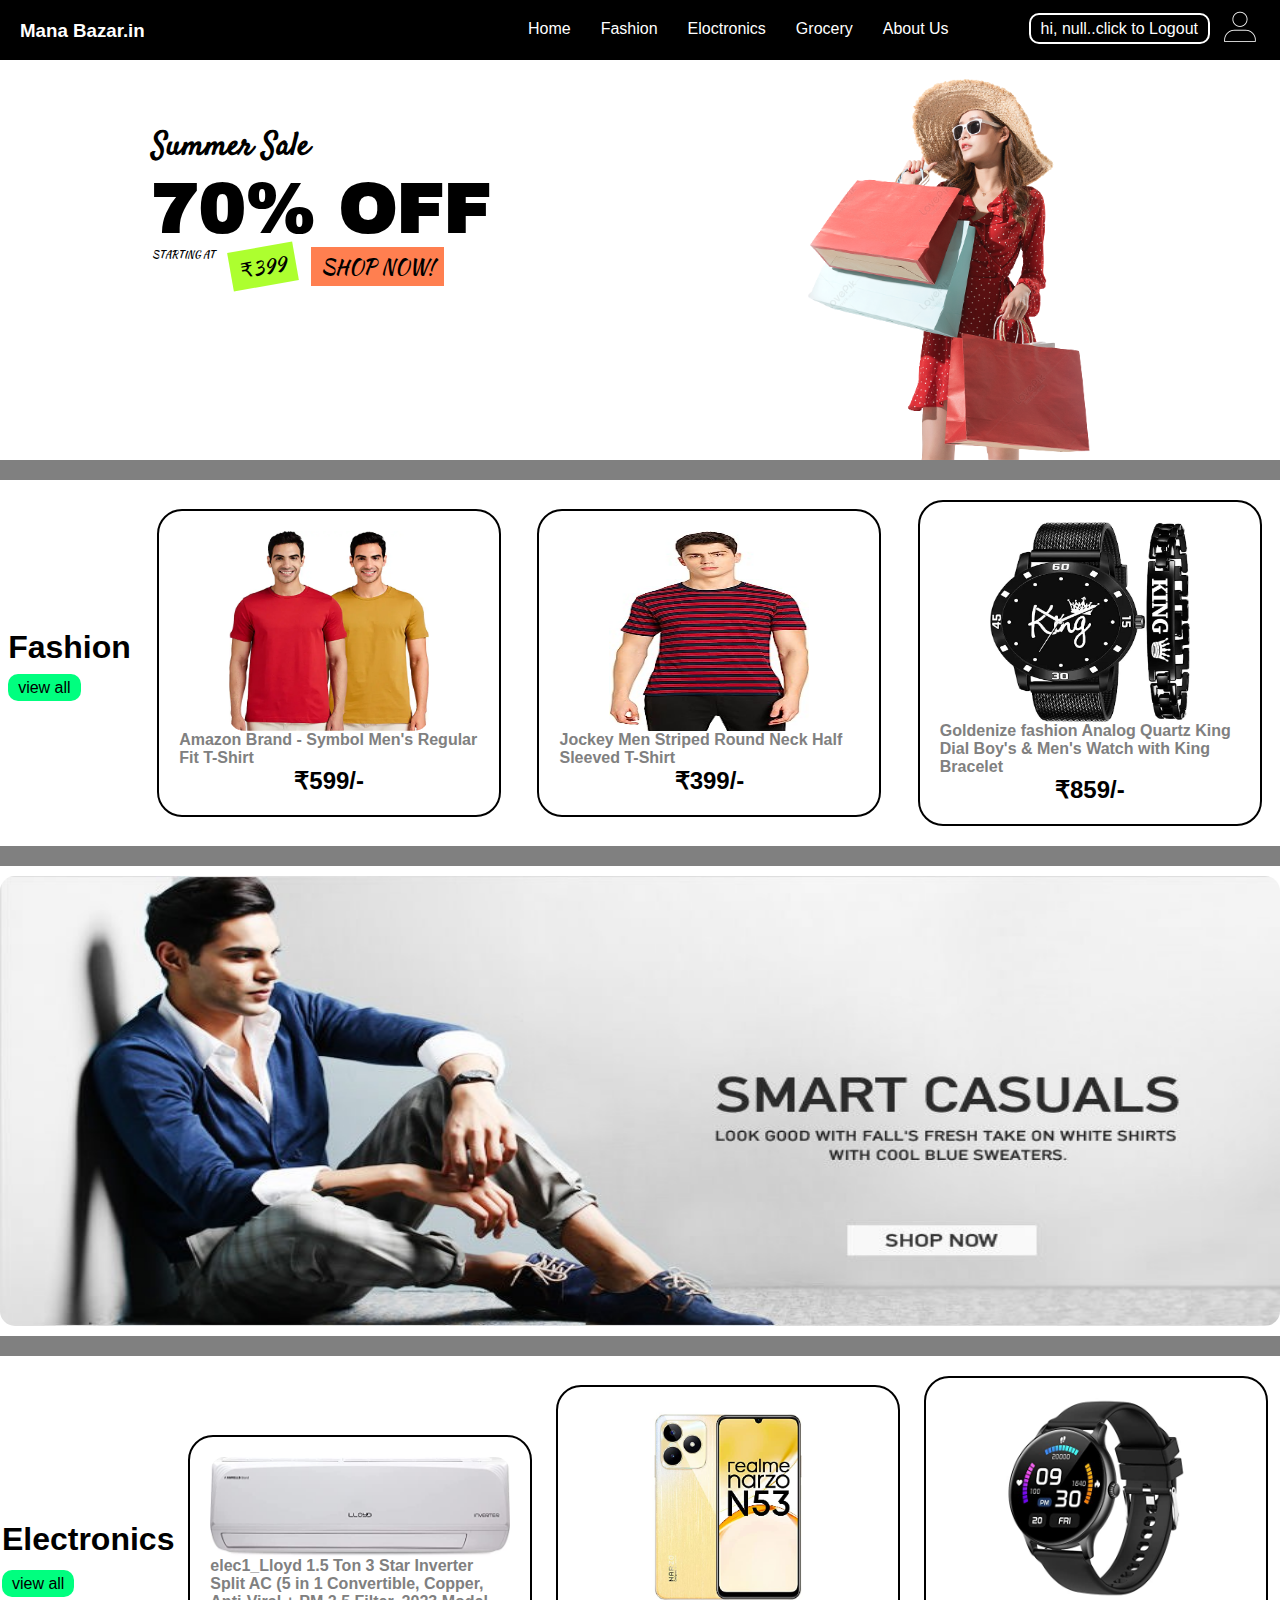
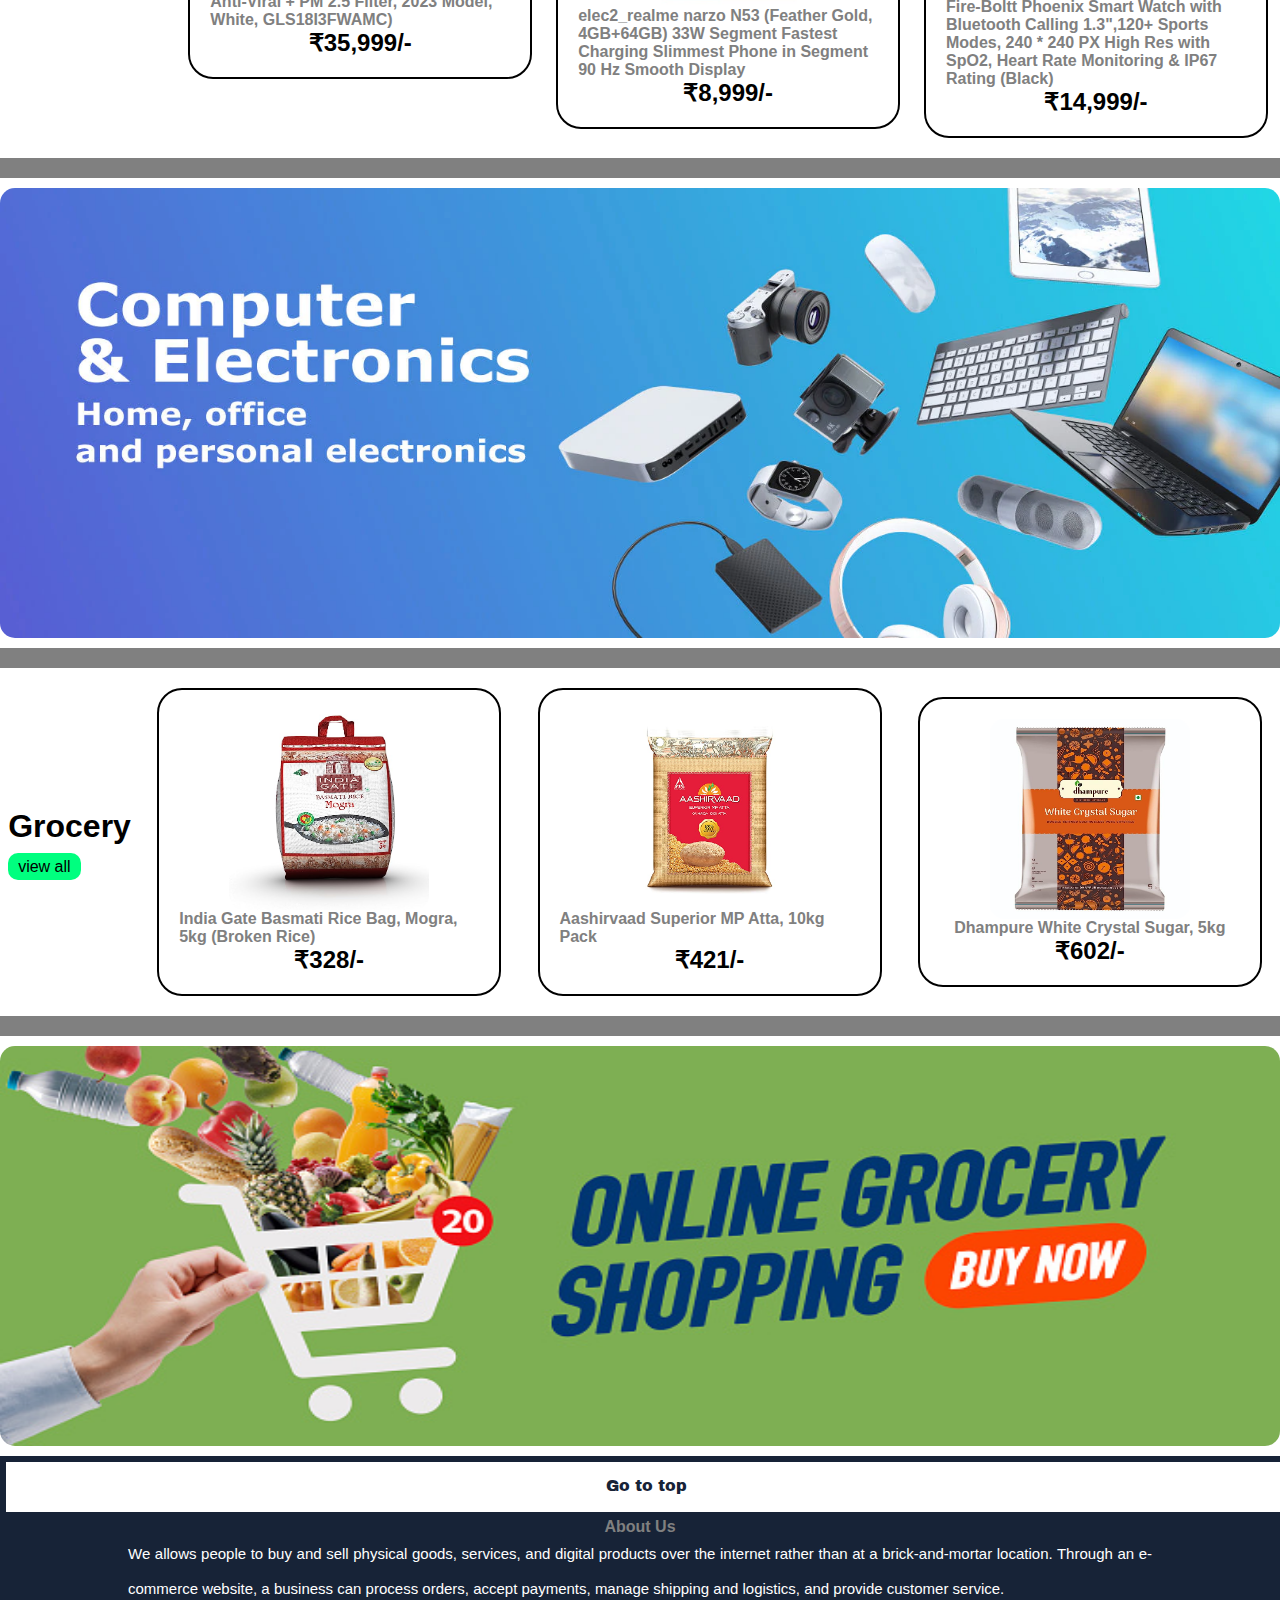
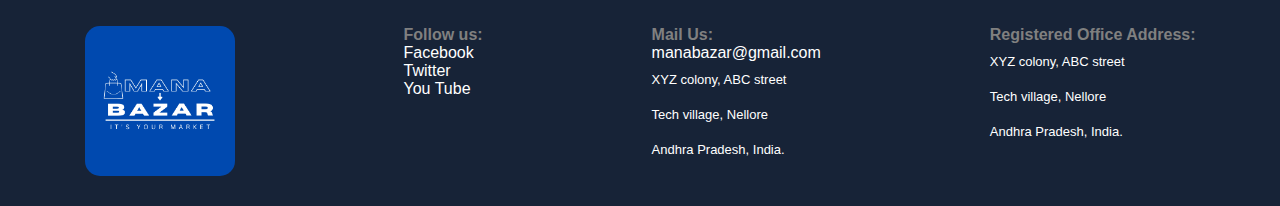
<file: index.html>
<!DOCTYPE html>
<html lang="en">
<head>
    <meta charset="UTF-8">
    <meta http-equiv="X-UA-Compatible" content="IE=edge">
    <meta name="viewport" content="width=device-width, initial-scale=1.0">
    <link rel="stylesheet" href="Ecommerce.css">
    <link rel="icon" href="./mana bazar logo crop.png">
    <title>Mana Bazar</title>
    <!-- <script>
        document.addEventListener("contextmenu", (event) => {
            alert("Right click disable")
           event.preventDefault();
        });
     </script> -->
</head>
<body>
    <nav id="nav-bar" class="navbar">
        
        <h3><a href="./index.html">Mana Bazar.in</a></h3>
        <ul>
            <li><a href="./index.html">Home</a></li>
            <li><a href="./fashon.html">Fashion</a></li>
            <li><a href="./electronins.html">Eloctronics</a></li>
            <li><a href="./grocery.html">Grocery</a></li>
            <li><a href="#about-us">About Us</a></li>
            <li><a href="signup.html" class="login" id="login">Login | sign up</a></li>
            <li><img src="./assert/wired-lineal-21-avatar.gif" alt="" height="50px" width="50px" class="icon"></li>
        </ul>
   
    </nav>

    <div class="popup" id="popup">
        <h2>please Login here</h2>
        <h4>New customer : <br> create account/Sign up </h4>
    </div>
    
    <div class="main">
       <div class="content">
        <h5 class="heading">Summer Sale</h5>
        <h2 class="off">70% OFF</h2>
            <div>
            <p >STARTING AT</p>
            <p class="price">₹399</p>
            <p class="shopnow">SHOP NOW!</p>
            </div>
       </div>
       <img src="./assert/girl-removebg-preview.png" alt="">
    </div>

    <a href="./fashon.html" target="_blank">
        <div class="container">
            <div>
                <h1>Fashion</h1>
                <span>view all</span>
            </div>
            
            <div class="card">
                <img src="./assert/fashon1.webp" alt="" height="200px" width="200px">
                <h4>Amazon Brand - Symbol Men's Regular Fit T-Shirt</h4>
                <h2>₹599/-</h2>
            </div>
            <div class="card">
                <img src="./assert/fashon2.jpg" alt="" height="200px" width="200px">
                <h4>Jockey Men Striped Round Neck Half Sleeved T-Shirt</h4>
                <h2>₹399/-</h2>
            </div>
            <div class="card">
                <img src="./assert/Goldenize fashion Analog Quartz King Dial Boy's & Men's Watch with King Bracelet.jpg" alt="" height="200px" width="200px">
                <h4>Goldenize fashion Analog Quartz King Dial Boy's & Men's Watch with King Bracelet</h4>
                <h2>₹859/-</h2>
            </div>
        </div>
    </a>
   <a href="./fashon.html">
    <div class="container">
        <img src="./assert/fashion banner1.jpg" alt="" width="100%" height="450px">
    </div>
   </a>
    
    <a href="./electronins.html" target="_blank">
        <div class="container">
            <div>
                <h1>Electronics</h1>
                <span>view all</span>
            </div>
            <div class="card">
                <img src="./assert/elec1_Lloyd 1.5 Ton 3 Star Inverter Split AC (5 in 1 Convertible, Copper, Anti-Viral + PM 2.5 Filter, 2023 Model, White, GLS18I3FWAMC).jpg" alt="" height="100px" width="300px">
                <h4>elec1_Lloyd 1.5 Ton 3 Star Inverter Split AC (5 in 1 Convertible, Copper, Anti-Viral + PM 2.5 Filter, 2023 Model, White, GLS18I3FWAMC)</h4>
                <h2>₹35,999/-</h2>
            </div>
            <div class="card">
                <img src="./assert/elec2_realme narzo N53 (Feather Gold, 4GB+64GB) 33W Segment Fastest Charging Slimmest Phone in Segment  90 Hz Smooth Display.jpg" alt="" height="200px" width="200px">
                <h4>elec2_realme narzo N53 (Feather Gold, 4GB+64GB) 33W Segment Fastest Charging Slimmest Phone in Segment  90 Hz Smooth Display</h4>
                <h2>₹8,999/-</h2>
            </div>
            <div class="card">
                <img src="./assert/elec3.jpg" alt="" height="200px" width="200px">
                <h4>Fire-Boltt Phoenix Smart Watch with Bluetooth Calling 1.3",120+ Sports Modes, 240 * 240 PX High Res with SpO2, Heart Rate Monitoring & IP67 Rating (Black)</h4>
                <h2>₹14,999/-</h2>
            </div>
        </div>
    </a>
    <a href="./electronins.html">
        <div class="container">
            <img src="./assert/electronic banner1.webp" alt="" width="100%" height="450px">
        </div>
    </a>

    
    <a href="./grocery.html" target="_blank">
        <div class="container">
            <div>
                <h1>Grocery</h1>
                <span>view all</span>
            </div>
            <div class="card">
                <img src="./assert/gro1_India Gate Basmati Rice Bag, Mogra, 5kg (Broken Rice).jpg" alt="" height="200px" width="200px">
                <h4>India Gate Basmati Rice Bag, Mogra, 5kg (Broken Rice)</h4>
                
             <h2>₹328/-</h2>
            </div>
            <div class="card">
                <img src="./assert/gro2_Aashirvaad Superior MP Atta, 10kg Pack.jpg" alt="" height="200px" width="200px">
                <h4>Aashirvaad Superior MP Atta, 10kg Pack</h4>
                <h2>₹421/-</h2> 
            </div>
            <div class="card">
                <img src="./assert/gro3_Dhampure White Crystal Sugar, 5kg.jpg" alt="" height="200px" width="200px">
                <h4>Dhampure White Crystal Sugar, 5kg</h4>
                <h2>₹602/-</h2>
            </div>
        </div>
    </a>
    <a href="./grocery.html">
        <div class="container">
            <img src="./assert/grocery banner1.jpg" alt="" width="100%" height="400px">
        </div>
    </a>

    <footer id="about-us">
        <div class="top">
        <a href="./index.html">Go to top</a>
     </div>
        <div class="aboutus">
            <h4>About Us</h4>
            <p>We allows people to buy and sell physical goods, services, and digital products over the internet rather than at a brick-and-mortar location.
                 Through an e-commerce website, a business can process orders,
                  accept payments, manage shipping and logistics, and provide customer service.</p>
        </div>
        <div class="footer">
            <div>
                <img src="./mana bazar logo.png" alt="" height="150px" width="150px">
            </div>
            <div class="social">
                <h4>Follow us:</h4>
            <ul>
                <li><a href="@">Facebook</a></li>
                <li><a href="@">Twitter</a></li>
                <li><a href="@">You Tube</a></li>
            </ul>
            </div>
            <div class="mailus">
                <h4>Mail Us:</h4>
                <a href="@">manabazar@gmail.com</a>
                <p>
                    XYZ colony, ABC street<br>
                    Tech village, Nellore<br>
                    Andhra Pradesh, India.
                </p>
            </div>
            <div class="address">
                <h4>Registered Office Address:</h4>
                <p>
                    XYZ colony, ABC street<br>
                    Tech village, Nellore<br>
                    Andhra Pradesh, India.
                </p>
            </div>
        </div>
    </footer>

    <!-- ----------------for index verification--------------- -->
    <script>
        var username = localStorage.getItem("username");
        if(username==="null"){
            document.getElementById("login").innerHTML = "Login | sign up";
        document.getElementById("popup").style.display = "block";
        
        }
        else{
            document.getElementById("login").innerHTML = `hi, ${username}..click to Logout`;
        document.getElementById("popup").style.display = "none";
        document.getElementById("login").onclick=()=>{
            localStorage.setItem("username",null);
            window.location.reload();
            window.location.reload();
            
        }
        }
    </script>
    <!-- ---------------------------------------------------------------- -->
</body>
</html>
</file>
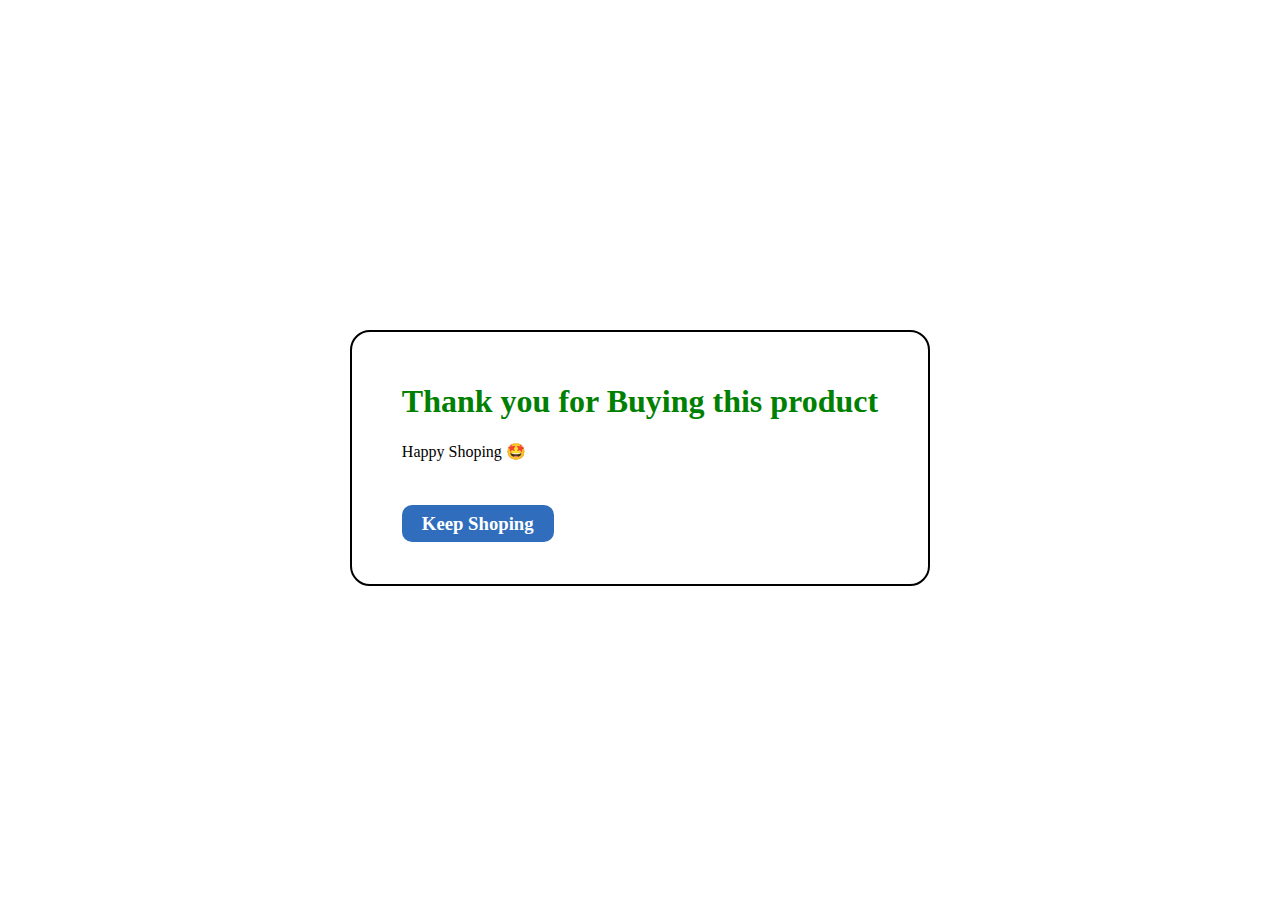
<file: buypage.html>
<!DOCTYPE html>
<html lang="en">
<head>
    <meta charset="UTF-8">
    <meta name="viewport" content="width=device-width, initial-scale=1.0">
    <title>Buy list Page</title>
    <style>
        .body{
            height: 100vh;
        }
        .info{
        height: 100vh;
          display: flex;
          justify-content: center;
          align-items: center;
          
        }
        .content{
            padding: 30px 50px;
            border-radius: 20px;
            border:2px solid black;
        }
        h1{
            color: green;
        }
        a{
            text-decoration: none;
            padding:8px 20px;
            background-color:#004badcf;
            color: white;
            border-radius: 10px;

        }
        a:hover{
            background-color: #004aad;
        }

    </style>
</head>
<body>
<div class="info">
   <div class="content">
        <h1>Thank you for Buying this product</h1>
        <p>Happy Shoping 🤩</p><br>
        <h3><a href="./index.html">Keep Shoping</a></h3>
   </div>
</div>
</body>
</html>
</file>
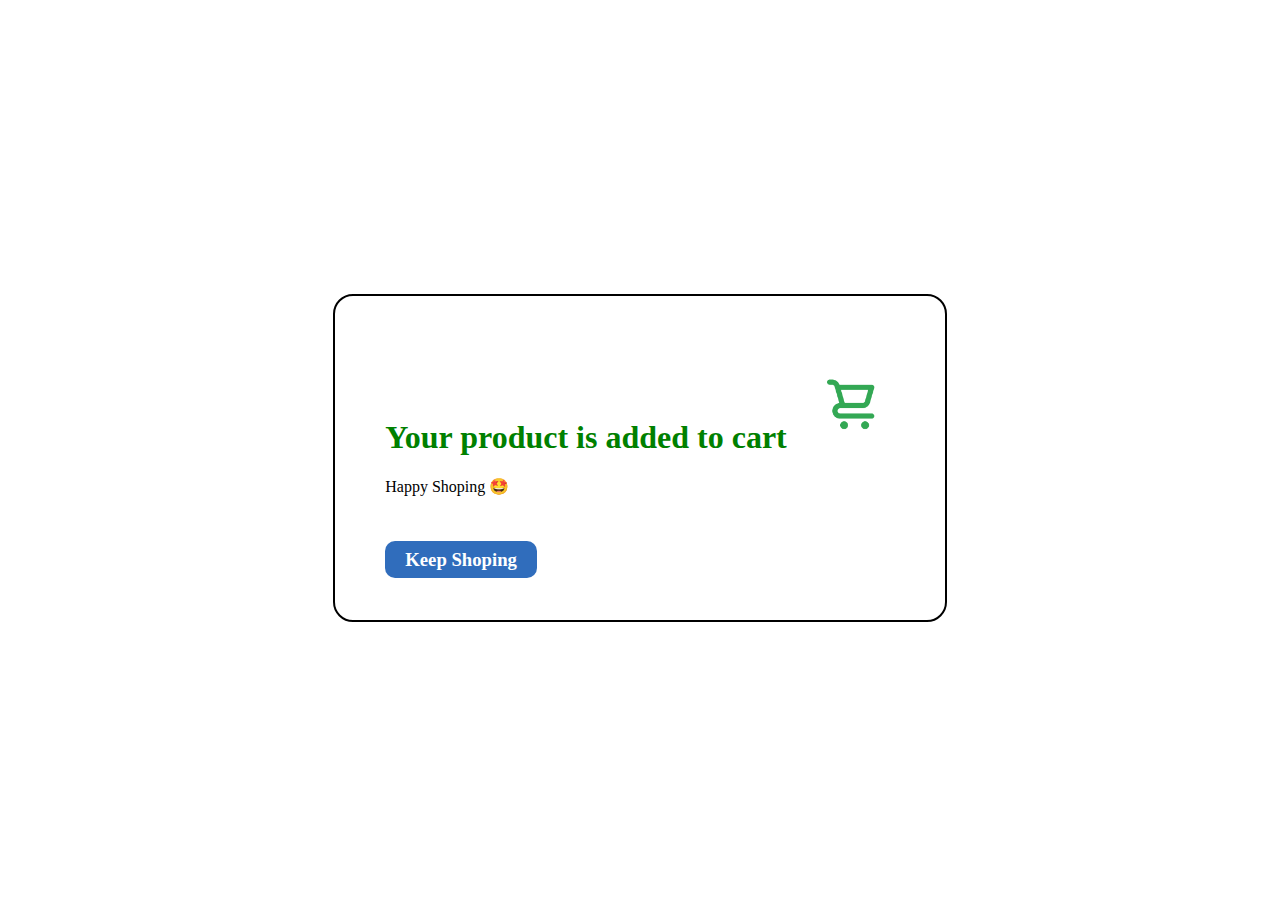
<file: cartpage.html>
<!DOCTYPE html>
<html lang="en">
<head>
    <meta charset="UTF-8">
    <meta name="viewport" content="width=device-width, initial-scale=1.0">
    <title>Cart Page</title>
    <style>
        .body{
            height: 100vh;
        }
        .info{
        height: 100vh;
          display: flex;
          justify-content: center;
          align-items: center;
          
        }
        .content{
            padding: 30px 50px;
            border-radius: 20px;
            border:2px solid black;
        }
        h1{
            color: green;
        }
        a{
            text-decoration: none;
            padding:8px 20px;
            background-color:#004badcf;
            color: white;
            border-radius: 10px;

        }
        a:hover{
            background-color: #004aad;
        }

    </style>
</head>
<body>
<div class="info">
   <div class="content">
        <h1>Your product is added to cart <img src="./assert/Cart.gif" alt="" height="100p" width="100px"></h1>
        
        <p>Happy Shoping 🤩</p><br>
        <h3><a href="./index.html">Keep Shoping</a></h3>
   </div>
</div>
</body>
</html>
</file>
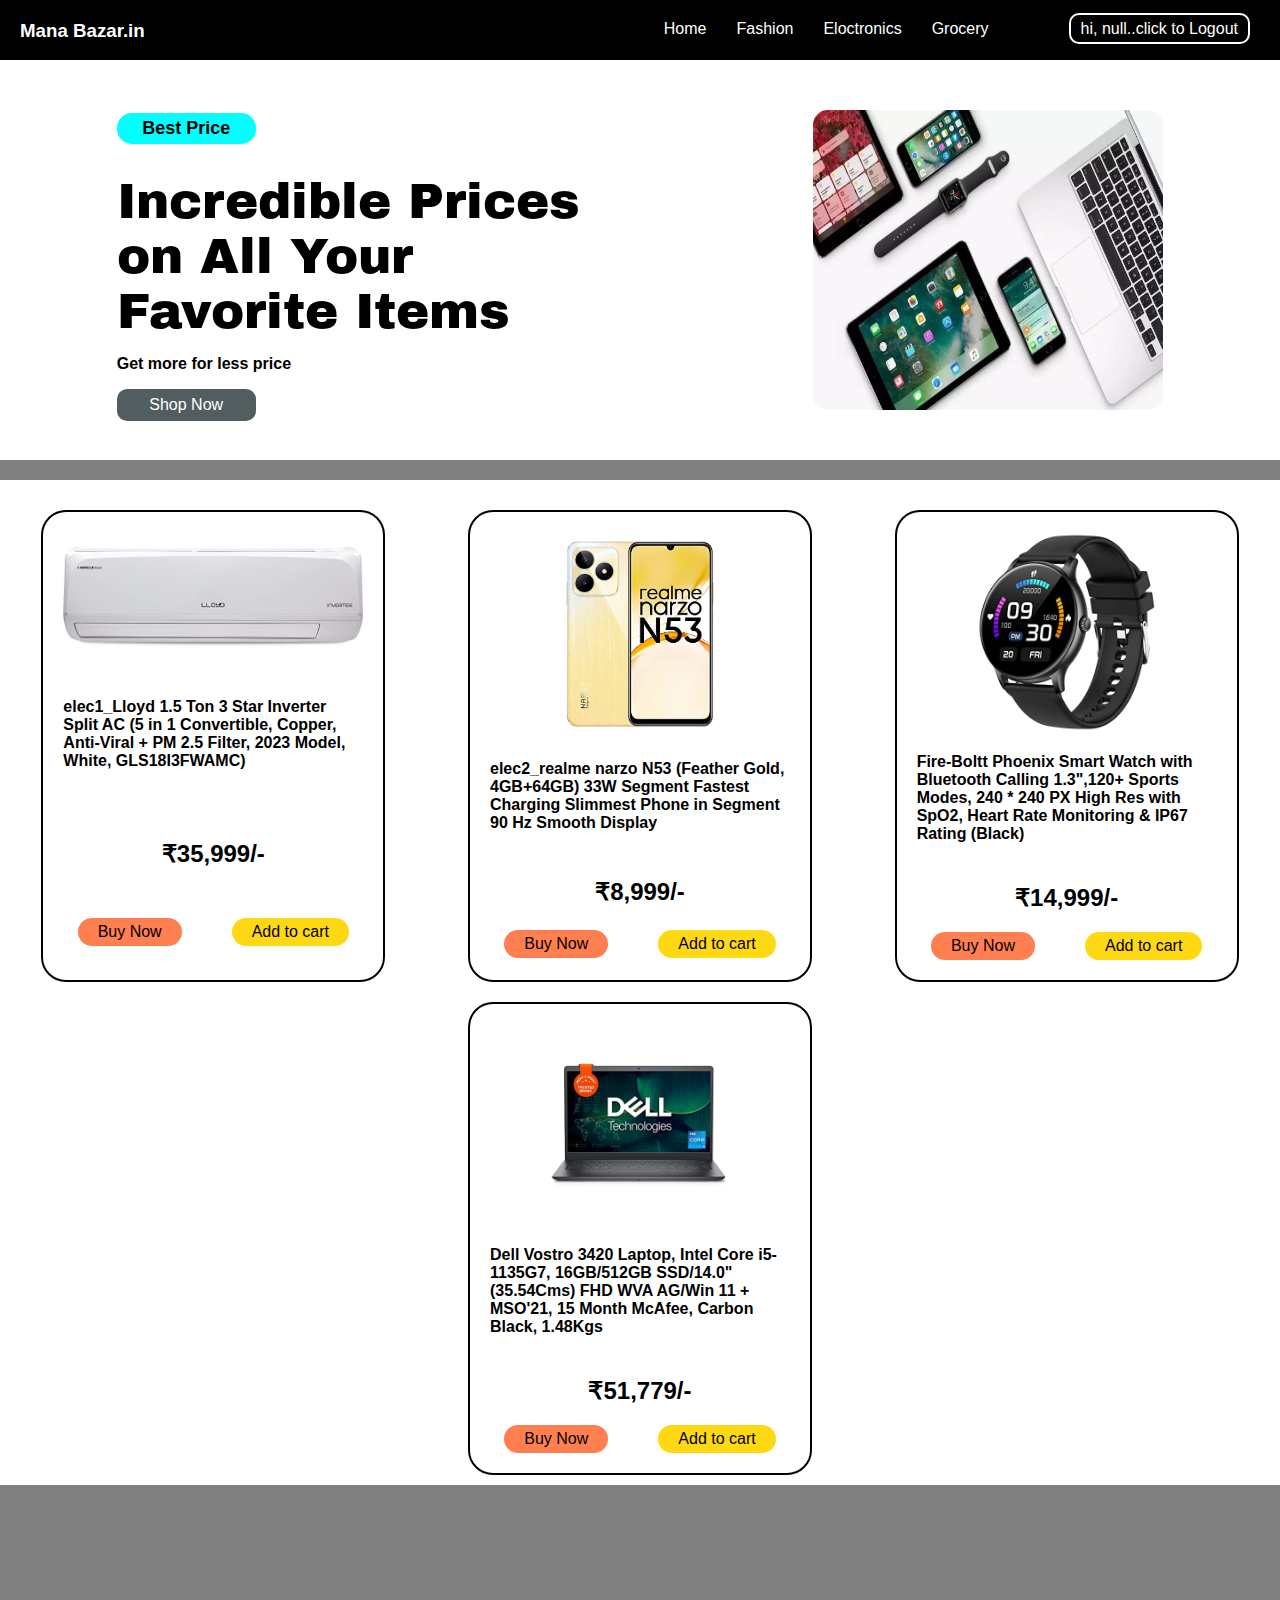
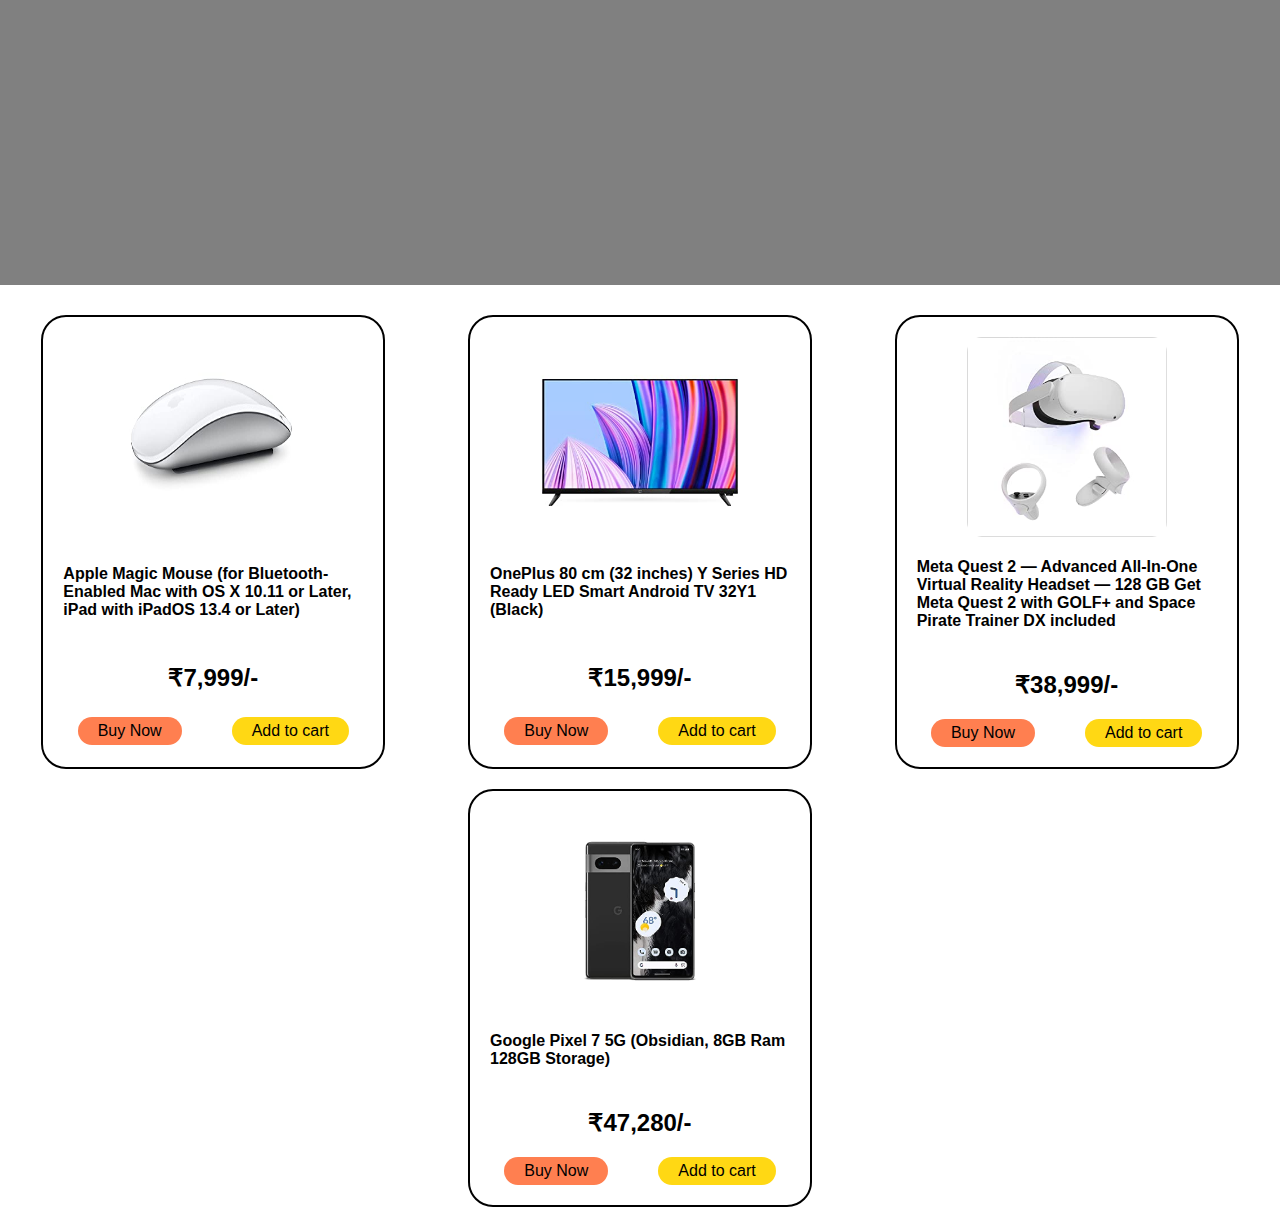
<file: electronins.html>
<!DOCTYPE html>
<html lang="en">
<head>
    <meta charset="UTF-8">
    <meta http-equiv="X-UA-Compatible" content="IE=edge">
    <meta name="viewport" content="width=device-width, initial-scale=1.0">
    <link rel="icon" href="./mana bazar logo crop.png">
    <title>Electronics</title>
    <style>
        @import url('https://fonts.googleapis.com/css2?family=Archivo+Black&family=Courgette&family=Kaushan+Script&family=Satisfy&display=swap');

        body{
            margin: 0;
            padding: 0;
            background-color: gray;
            padding-top:60px;
            font-family:'Lucida Sans', 'Lucida Sans Regular', 'Lucida Grande', 'Lucida Sans Unicode', Geneva, Verdana, sans-serif;
        }
        .navbar{
    height: 60px;
    background-color: black;
    display: flex;
    justify-content: space-between;
    position:fixed;
    top: 0;
    width: 100%;
    z-index: 9999;
    
}
h3{
    margin-top: 20px;
    margin-left: 20px;
}


.navbar ul{
    margin-top: 20px;
    display: flex;
    margin-right: 30px;
}
.navbar ul li{
    list-style-type: none;
    margin-left: 30px;
}
.login{
    margin-left: 50px;
    padding: 5px 10px;
    border: 2px solid white;
    border-radius: 10px;
}
.login:hover{
    color: black;
    background-color: white;
    transition: ease .5s;
}
a{
    text-decoration: none;
    color: white;
}
        .title{
            height: 400px;
            width: 100%;
            background-color: white;
            margin-bottom: 20px;
            display: flex;
            justify-content: space-around;
            align-items: center;
        }
        h5{
            font-size: large;
            padding: 5px 0px;
            background-color: aqua;
           margin-right: 70%;
           text-align: center;
           border-radius: 15px;
        }
        .heading{
            font-family:'Archivo Black', sans-serif;
            font-size: 50px;
            animation: main 1s ease;
            margin: 0;
        }
        .discription{
        font-family: 'Gill Sans', 'Gill Sans MT', Calibri, 'Trebuchet MS', sans-serif;
        font-weight: bold;
        animation: main 1s ease 200ms;
       }
       .shopnow{
        padding: 7px 10px;
        background-color: #525D5F;
        margin-right: 70%;
        text-align: center;
        color: white;
        border-radius: 10px;
        animation: main 1s ease 300ms;
       }
       .title img{
        animation: image 1s alternate;
       }
    .electronics{
        padding-top: 20px;
   display: flex;
   flex-wrap: wrap;
    justify-content: space-around;
    background-color: white;

        }
        .card{
            margin: 10px;
            padding: 20px;
            width: 300px;
            display: flex;
            flex-wrap: wrap;
            flex-direction: column;
            justify-content:space-around;
            align-items: center;
            height: auto;
            border: 2px solid black;
            border-radius: 25px;
        }
        .card:hover{
            transform: translateY(-15px);
            transition:ease .5s;
            box-shadow: 10px 10px 10px gray;
        }
        .buttons{
           display: flex;
           gap :50px
        }
        .buttons a{
            color: black;
            text-align: center;
            padding: 5px 20px;
            border-radius: 15px;
        }
        .buynow{
            background-color: coral;
        }
        .addtocart{
            background-color: #FFD814;
        }
        img{
            border-radius: 15px;
        }
        .container{
            height: 400px;
            width: 100%;
            background-color:gray;
            animation: banner 5s step-start infinite ;
        }
        @keyframes main {
    from{
        transform: translateX(-50px);
        opacity: 0;
    }
    to{
        transform: translateX(0px);
        opacity: 1;
    }
}
@keyframes image {
    from{
        transform: translateX(50px);
        opacity: 0;
    }
    to{
        transform: translateX(0px);
        opacity: 1;
    }
}
@keyframes banner {
    0%{
        background-image: url('./assert/electronic\ banner1.webp');
        background-repeat: no-repeat;
        background-size:cover;
    }
    25%{
        background-image: url('./assert/electronic\ banner6.jpg');
        background-repeat: no-repeat;
        background-size: cover;
    }
    50%{
        background-image: url('./assert/electronic\ banner5.jpg');
        background-repeat: no-repeat;
        background-size: cover;
    }
    75%{
        background-image: url('./assert/electronic\ banner6.jpg');
        background-repeat: no-repeat;
        background-size: cover;
    }
    100%{
        background-image: url('./assert/electronic\ banner1.webp');
        background-repeat: no-repeat;
        background-size:cover;
    }
}
    </style>
</head>
<body>
    <nav class="navbar">
        
        <h3><a href="./index.html">Mana Bazar.in</a></h3>
        <ul>
            <li><a href="./index.html">Home</a></li>
            <li><a href="./fashon.html">Fashion</a></li>
            <li><a href="./electronins.html">Eloctronics</a></li>
            <li><a href="./grocery.html">Grocery</a></li>
            <li><a href="signup.html" class="login" id="login">Login | sign up</a></li>
            
        </ul>
    </nav>
    <div class="title">
        <div class="content">
            <h5>Best Price</h5>
            <p class="heading">Incredible Prices <br>on All Your <br>Favorite Items</p>
            <p class="discription">Get more for less price</p>
            <p class="shopnow">Shop Now</p>
        </div>
        <img src="./assert/electronics image.webp" alt="" height="300px" width="350px">
    </div>
    <div class="electronics">
        <div class="card">
            <img src="./assert/elec1_Lloyd 1.5 Ton 3 Star Inverter Split AC (5 in 1 Convertible, Copper, Anti-Viral + PM 2.5 Filter, 2023 Model, White, GLS18I3FWAMC).jpg" alt="" height="100px" width="300px">
            <h4>elec1_Lloyd 1.5 Ton 3 Star Inverter Split AC (5 in 1 Convertible, Copper, Anti-Viral + PM 2.5 Filter, 2023 Model, White, GLS18I3FWAMC)</h4>
            <h2>₹35,999/-</h2>
            <div class="buttons">
                <a href="./buypage.html" class="buynow">Buy Now</a>
                <a href="./cartpage.html" class="addtocart">Add to cart</a>
            </div>
        </div>
        <div class="card">
            <img src="./assert/elec2_realme narzo N53 (Feather Gold, 4GB+64GB) 33W Segment Fastest Charging Slimmest Phone in Segment  90 Hz Smooth Display.jpg" alt="" height="200px" width="200px">
            <h4>elec2_realme narzo N53 (Feather Gold, 4GB+64GB) 33W Segment Fastest Charging Slimmest Phone in Segment  90 Hz Smooth Display</h4>
            <h2>₹8,999/-</h2>
            <div class="buttons">
                <a href="./buypage.html" class="buynow">Buy Now</a>
                <a href="./cartpage.html" class="addtocart">Add to cart</a>
            </div>
        </div>
        <div class="card">
            <img src="./assert/elec3.jpg" alt="" height="200px" width="200px">
            <h4>Fire-Boltt Phoenix Smart Watch with Bluetooth Calling 1.3",120+ Sports Modes, 240 * 240 PX High Res with SpO2, Heart Rate Monitoring & IP67 Rating (Black)</h4>
            <h2>₹14,999/-</h2>
            <div class="buttons">
                <a href="./buypage.html" class="buynow">Buy Now</a>
                <a href="./cartpage.html" class="addtocart">Add to cart</a>
            </div>
        </div>
        <div class="card">
            <img src="./assert/elec4.jpg" alt="" height="200px" width="200px">
            <h4>Dell Vostro 3420 Laptop, Intel Core i5-1135G7, 16GB/512GB SSD/14.0" (35.54Cms) FHD WVA AG/Win 11 + MSO'21, 15 Month McAfee, Carbon Black, 1.48Kgs</h4>
            <h2>₹51,779/-</h2>
            <div class="buttons">
                <a href="./buypage.html" class="buynow">Buy Now</a>
                <a href="./cartpage.html" class="addtocart">Add to cart</a>
            </div>
        </div>
    </div>
        <div class="container">
        
        </div>
        <div class="electronics">
        
        <div class="card">
            <img src="./assert/elec5_Apple Magic Mouse (for Bluetooth-Enabled Mac with OS X 10.11 or Later, iPad with iPadOS 13.4 or Later).jpg" alt="" height="200px" width="200px">
            <h4>Apple Magic Mouse (for Bluetooth-Enabled Mac with OS X 10.11 or Later, iPad with iPadOS 13.4 or Later)</h4>
            <h2>₹7,999/-</h2>
            <div class="buttons">
                <a href="./buypage.html" class="buynow">Buy Now</a>
                <a href="./cartpage.html" class="addtocart">Add to cart</a>
            </div>
        </div>
        <div class="card">
            <img src="./assert/elec6_OnePlus 80 cm (32 inches) Y Series HD Ready LED Smart Android TV 32Y1 (Black).jpg" alt="" height="200px" width="200px">
            <h4>OnePlus 80 cm (32 inches) Y Series HD Ready LED Smart Android TV 32Y1 (Black)</h4>
            <h2>₹15,999/-</h2>
            <div class="buttons">
                <a href="./buypage.html" class="buynow">Buy Now</a>
                <a href="./cartpage.html" class="addtocart">Add to cart</a>
            </div>
        </div>
        <div class="card">
            <img src="./assert/elec7_Meta Quest 2 — Advanced All-In-One Virtual Reality Headset — 128 GB Get Meta Quest 2 with GOLF+ and Space Pirate Trainer DX included.jpg" alt="" height="200px" width="200px">
            <h4>Meta Quest 2 — Advanced All-In-One Virtual Reality Headset — 128 GB Get Meta Quest 2 with GOLF+ and Space Pirate Trainer DX included</h4>
            <h2>₹38,999/-</h2>
            <div class="buttons">
                <a href="./buypage.html" class="buynow">Buy Now</a>
                <a href="./cartpage.html" class="addtocart">Add to cart</a>
            </div>
        </div>
        <div class="card">
            <img src="./assert/elec8_Google Pixel 7 5G (Obsidian, 8GB Ram 128GB Storage).jpg" alt="" height="200px" width="200px">
            <h4>Google Pixel 7 5G (Obsidian, 8GB Ram 128GB Storage)</h4>
            <h2>₹47,280/-</h2>
            <div class="buttons">
                <a href="./buypage.html" class="buynow">Buy Now</a>
                <a href="./cartpage.html" class="addtocart">Add to cart</a>
            </div>
        </div>
    </div>

    <script>
        
        var username = localStorage.getItem("username");
        if(username==='null'){
            document.getElementById("login").innerHTML = "Login | sign up";
        document.getElementById("popup").style.display = "block";
        
        }
        else{
            document.getElementById("login").innerHTML = `hi, ${username}..click to Logout`;
        document.getElementById("popup").style.display = "none";
        document.getElementById("login").onclick=()=>{
            localStorage.setItem("username",null);
        window.location.reload();
        }
        }
    </script>
</body>
</html>
</file>
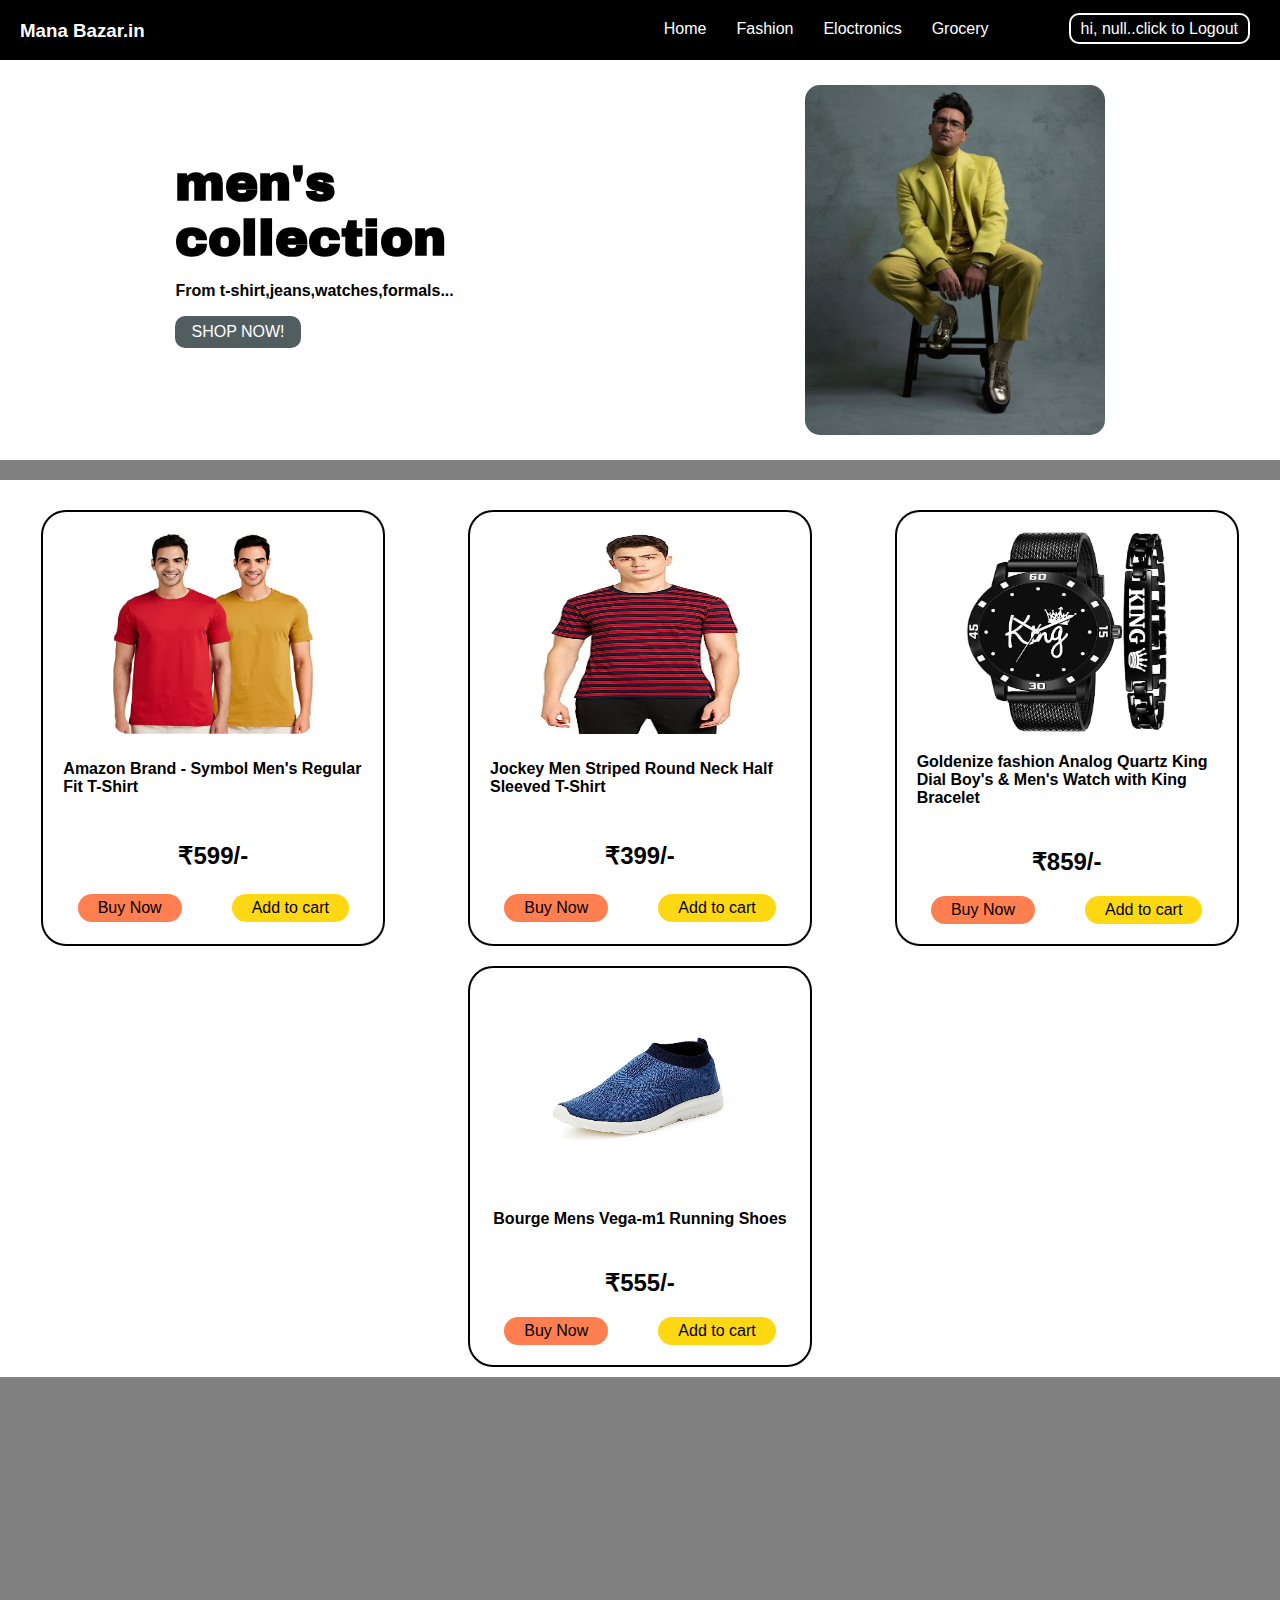
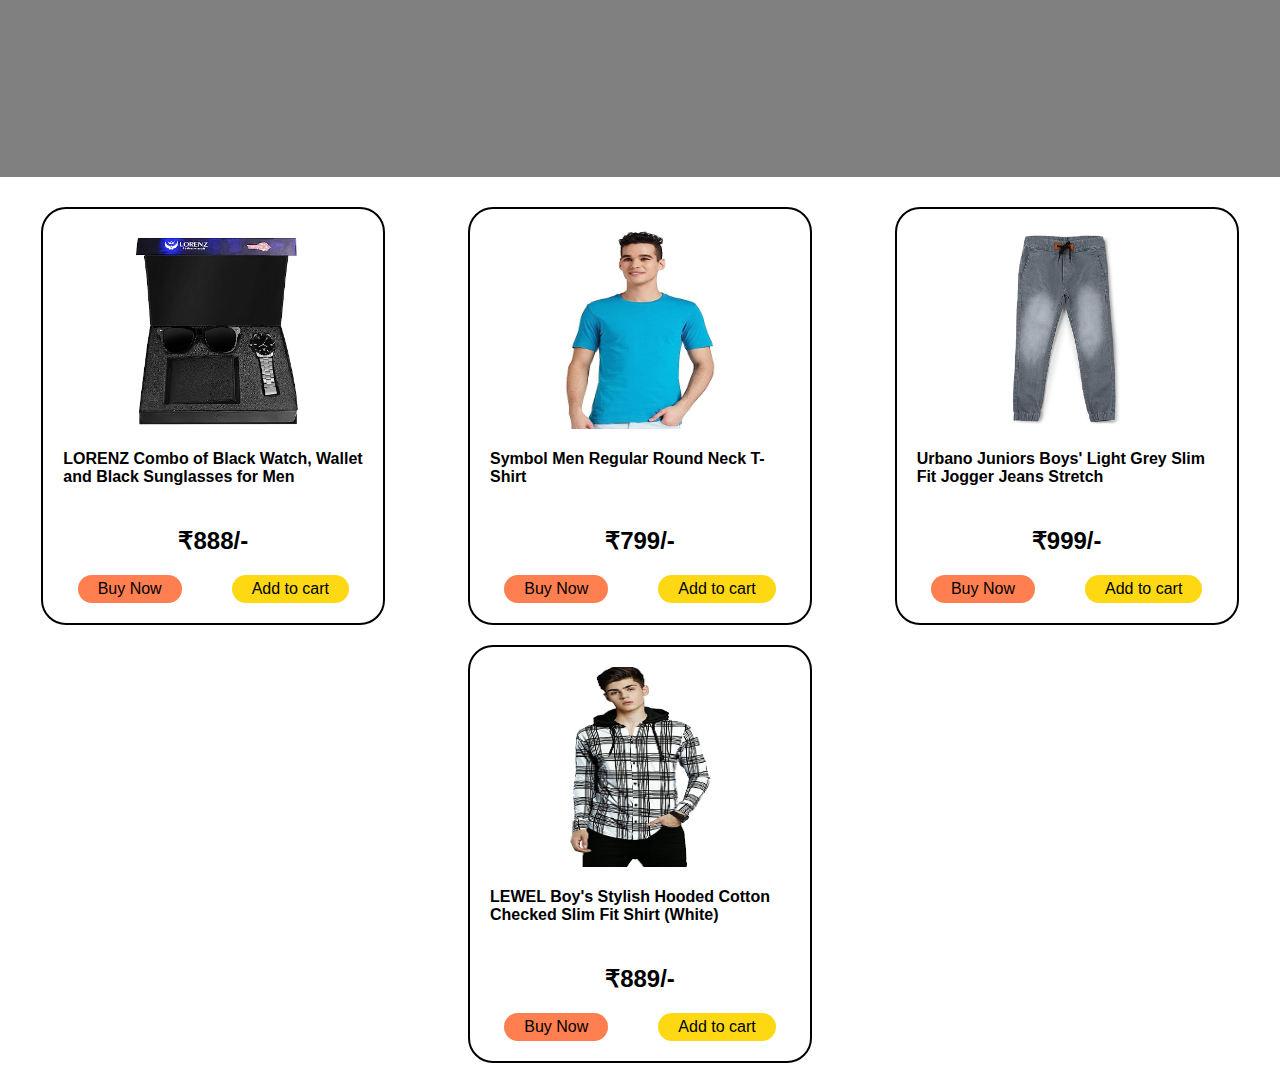
<file: fashon.html>
<!DOCTYPE html>
<html lang="en">
<head>
    <meta charset="UTF-8">
    <meta http-equiv="X-UA-Compatible" content="IE=edge">
    <meta name="viewport" content="width=device-width, initial-scale=1.0">
    <link rel="icon" href="./mana bazar logo crop.png">
    <title>Fashion</title>
    <style>
       
  @import url('https://fonts.googleapis.com/css2?family=Archivo+Black&family=Courgette&family=Kaushan+Script&family=Satisfy&display=swap');

        body{
            background-color: gray;
            margin:0;
            padding:0;
            color: black;
            padding-top:60px;
            font-family:'Lucida Sans', 'Lucida Sans Regular', 'Lucida Grande', 'Lucida Sans Unicode', Geneva, Verdana, sans-serif;
        }
        .navbar{
    height: 60px;
    background-color: black;
    display: flex;
    justify-content: space-between;
    position:fixed;
    top: 0;
    width: 100%;
    z-index: 9999;
    
}
h3{
    margin-top: 20px;
    margin-left: 20px;
}


.navbar ul{
    margin-top: 20px;
    display: flex;
    margin-right: 30px;
}
.navbar ul li{
    list-style-type: none;
    margin-left: 30px;
}
.login{
    margin-left: 50px;
    padding: 5px 10px;
    border: 2px solid white;
    border-radius: 10px;
}
.login:hover{
    color: black;
    background-color: white;
    transition: ease .5s;
}
a{
    text-decoration: none;
    color: white;
}
        .title{
            height: 400px;
            width: 100%;
            background-color: white;
            margin-bottom: 20px;
            display: flex;
            justify-content: space-around;
            align-items: center;
        }
        .content{
            padding-top:0%;
            display: flex;
            flex-direction: column;
            
        }
        .heading{
            font-family:'Archivo Black', sans-serif;
            font-size: 50px;
            animation: main 1s ease;
            margin: 0;
        }
       .discription{
        font-family: 'Gill Sans', 'Gill Sans MT', Calibri, 'Trebuchet MS', sans-serif;
        font-weight: bold;
        animation: main 1s ease 200ms;
       }
       .shopnow{
        text-align: center;
        padding: 7px 10px;
        background-color: #525D5F;
        margin-right: 55%;
        color: white;
        border-radius: 10px;
        animation: main 1s ease 300ms;
       }
       .title img{
        animation: image 1s ease alternate;
       }
        .fashion{
        display: flex;
        flex-wrap: wrap;
        justify-content: space-around;
        background-color: white;
        padding-top: 20px;

        }
        .card{
            margin: 10px;
            padding: 20px;
            width: 300px;
            display: flex;
            flex-wrap: wrap;
            flex-direction: column;
            justify-content:space-around;
            align-items: center;
            height: auto;
            border: 2px solid black;
            border-radius: 25px;
        }
        .buttons{
           display: flex;
           gap :50px
        }
        .buttons a{
            color: black;
            text-align: center;
            padding: 5px 20px;
            border-radius: 15px;
        }
        .buynow{
            background-color: coral;
        }
        .addtocart{
            background-color: #FFD814;
        }
        .card:hover{
            transform: translateY(-15px);
            transition:ease .5s;
            box-shadow: 10px 10px 10px gray;
        }
        
           
        
        img{
            border-radius: 15px;
        }
        .container{
            height: 400px;
            width: 100%;
            background-color:gray;
            animation: banner 5s step-start infinite ;
        }
        @keyframes main {
    from{
        transform: translateX(-50px);
        opacity: 0;
    }
    to{
        transform: translateX(0px);
        opacity: 1;
    }
}
@keyframes image {
    from{
        transform: translateX(50px);
        opacity: 0;
    }
    to{
        transform: translateX(0px);
        opacity: 1;
    }
}
@keyframes banner {
    0%{
        background-image: url('./assert/fashion\ banner2.jpg');
        background-repeat: no-repeat;
        background-size:cover;
    }
    25%{
        background-image: url('./assert/fashion\ banner3.webp');
        background-repeat: no-repeat;
        background-size: cover;
    }
    50%{
        background-image: url('./assert/fashion\ banner4.webp');
        background-repeat: no-repeat;
        background-size: cover;
    }
    75%{
        background-image: url('./assert/fashion\ banner5.webp');
        background-repeat: no-repeat;
        background-size: cover;
    }
    100%{
        background-image: url('./assert/fashion\ banner2.jpg');
        background-repeat: no-repeat;
        background-size:cover;
    }
}
    </style>
</head>
<body>
    <nav class="navbar">
        
        <h3><a href="./index.html">Mana Bazar.in</a></h3>
        <ul>
            <li><a href="./index.html">Home</a></li>
            <li><a href="./fashon.html">Fashion</a></li>
            <li><a href="./electronins.html">Eloctronics</a></li>
            <li><a href="./grocery.html">Grocery</a></li>
            <li><a href="signup.html" class="login" id="login">Login | sign up</a></li>
            
        </ul>
    </nav>
    <div class="title">
        <div class="content">
            <h5 class="heading">men's <br>collection</h5>
                <div>
                <p class="discription">From t-shirt,jeans,watches,formals...</p>
                <p class="shopnow">SHOP NOW!</p>
                </div>
        </div>
        <img src="./assert/boy.jpg" alt="" height="350px" width="300px">
    </div>
    <div class="fashion">
        <div class="card">
            <img src="./assert/fashon1.webp" alt="" height="200px" width="200px">
            <h4>Amazon Brand - Symbol Men's Regular Fit T-Shirt</h4>
            <h2>₹599/-</h2>
            <div class="buttons">
                <a href="./buypage.html" class="buynow">Buy Now</a>
                <a href="./cartpage.html" class="addtocart">Add to cart</a>
            </div>
        </div>
        <div class="card">
            <img src="./assert/fashon2.jpg" alt="" height="200px" width="200px">
            <h4>Jockey Men Striped Round Neck Half Sleeved T-Shirt</h4>
            <h2>₹399/-</h2>
            <div class="buttons">
                <a href="./buypage.html" class="buynow">Buy Now</a>
                <a href="./cartpage.html" class="addtocart">Add to cart</a>
            </div>
        </div>
        <div class="card">
            <img src="./assert/Goldenize fashion Analog Quartz King Dial Boy's & Men's Watch with King Bracelet.jpg" alt="" height="200px" width="200px">
            <h4>Goldenize fashion Analog Quartz King Dial Boy's & Men's Watch with King Bracelet</h4>
            <h2>₹859/-</h2>
            <div class="buttons">
                <a href="./buypage.html" class="buynow">Buy Now</a>
                <a href="./cartpage.html" class="addtocart">Add to cart</a>
            </div>
        </div>
        <div class="card">
            <img src="./assert/Bourge Mens Vega-m1 Running Shoes.jpg" alt="" height="200px" width="200px">
            <h4>Bourge Mens Vega-m1 Running Shoes</h4>
            <h2>₹555/-</h2>
            <div class="buttons">
                <a href="./buypage.html" class="buynow">Buy Now</a>
                <a href="./cartpage.html" class="addtocart">Add to cart</a>
            </div>
        </div>
        
    </div>


    <div class="container">
        
    </div>


    <div class="fashion">
        <div class="card">
            <img src="./assert/fashon5_LORENZ Combo of Black Watch, Wallet and Black Sunglasses for Men.jpg" alt="" height="200px" width="200px">
            <h4>LORENZ Combo of Black Watch, Wallet and Black Sunglasses for Men</h4>
            <h2>₹888/-</h2>
            <div class="buttons">
                <a href="./buypage.html" class="buynow">Buy Now</a>
                <a href="./cartpage.html" class="addtocart">Add to cart</a>
            </div>
        </div>
        <div class="card">
            <img src="./assert/fashon6_Amazon Brand - Symbol Men Regular Round Neck T-Shirt.jpg" alt="" height="200px" width="200px">
            <h4>Symbol Men Regular Round Neck T-Shirt</h4>
            <h2>₹799/-</h2>
            <div class="buttons">
                <a href="./buypage.html" class="buynow">Buy Now</a>
                <a href="./cartpage.html" class="addtocart">Add to cart</a>
            </div>
        </div>
        <div class="card">
            <img src="./assert/fashon7_Urbano Juniors Boys' Light Grey Slim Fit Jogger Jeans Stretch.jpg" alt="" height="200px" width="200px">
            <h4>Urbano Juniors Boys' Light Grey Slim Fit Jogger Jeans Stretch</h4> 
            <h2>₹999/-</h2>
            <div class="buttons">
                <a href="./buypage.html" class="buynow">Buy Now</a>
                <a href="./cartpage.html" class="addtocart">Add to cart</a>
            </div>
        </div>
        <div class="card">
            <img src="./assert/fashon8_LEWEL Boy's Stylish Hooded Cotton Checked Slim Fit Shirt (White).jpg" alt="" height="200px" width="200px">
            <h4>LEWEL Boy's Stylish Hooded Cotton Checked Slim Fit Shirt (White)</h4>
            <h2>₹889/-</h2>
            <div class="buttons">
                <a href="./buypage.html" class="buynow">Buy Now</a>
                <a href="./cartpage.html" class="addtocart">Add to cart</a>
            </div>
        </div>
    </div>

    <script>
        
        var username = localStorage.getItem("username");
        if(username==='null'){
            document.getElementById("login").innerHTML = "Login | sign up";
        document.getElementById("popup").style.display = "block";
        
        }
        else{
            document.getElementById("login").innerHTML = `hi, ${username}..click to Logout`;
        document.getElementById("popup").style.display = "none";
        document.getElementById("login").onclick=()=>{
            localStorage.setItem("username",null);
        window.location.reload();
        }
        }
    </script>
</body>
</html>
</file>
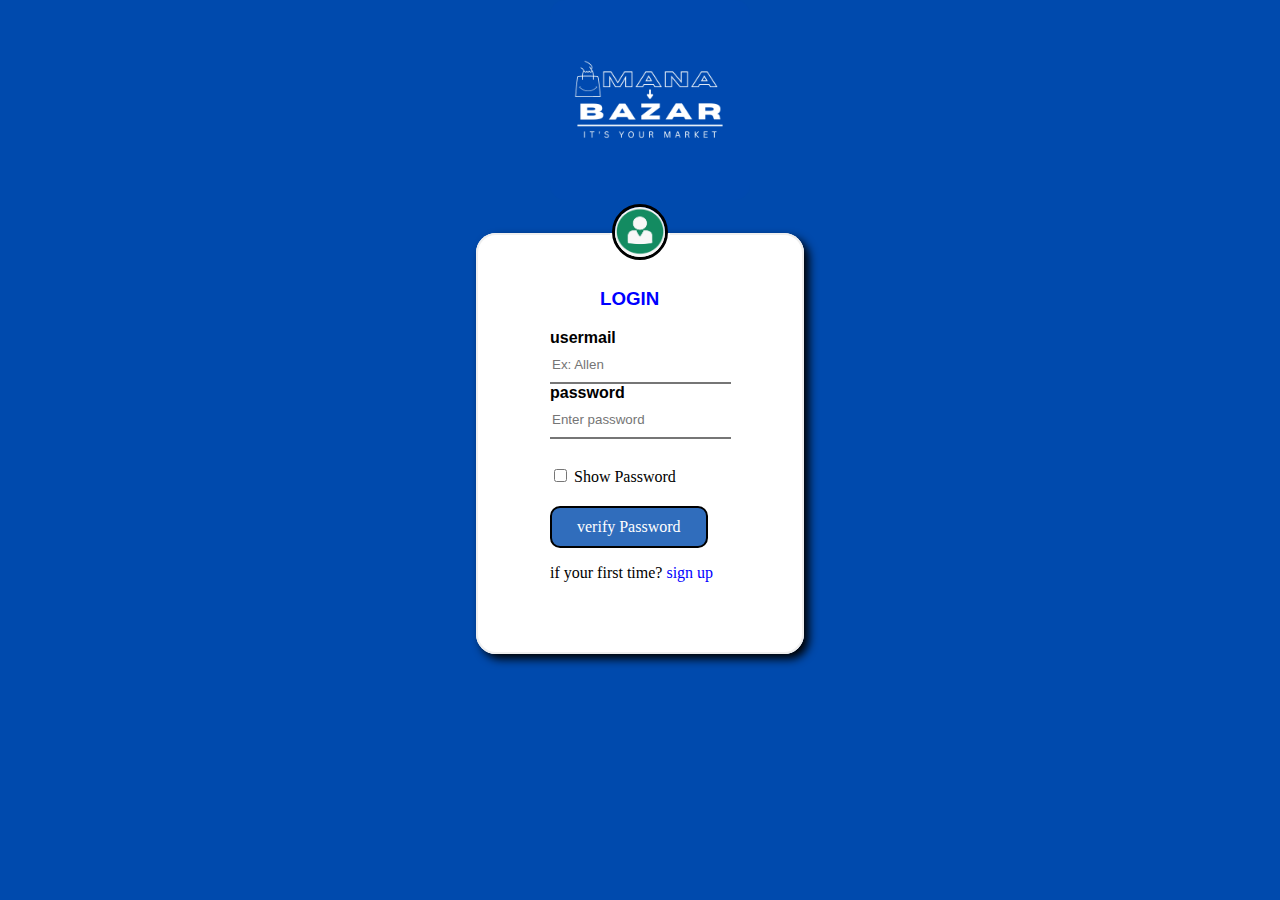
<file: form.html>
<!DOCTYPE html>
<html>
<head>
	<title>Login page</title>
	<link rel="stylesheet" type="text/css" href="form.css">
	
</head>
<body class="body">
	<div class="header">
		<img src="./mana bazar logo.png" alt="" height="200px" width="200px" class="logo" >
	</div>
<fieldset>
	<legend><img src="assert/greenlogin.png" id="logo"></legend>
<div class="box">
	<div class="content">
	<form class="login" id="form" action="loginblank.html">
	<h3>LOGIN</h3>
	<b>usermail</b><br>
	<input type="email" name="email" required="text" autocomplete="username" placeholder="Ex: Allen" id="lemail"><br>
	<b>password</b><br>
	<input type="password" name="pass" required="password" autocomplete="current-password" placeholder="Enter password" id="lpassword"><br>
	<input type="checkbox" id="check" onclick="show()"> Show Password <br>
	<div class="passverify" id="verify">verify Password</div>
	<button class="btn" id="login" type="submit">Login</button>
	<p>if your first time?<a href="./signup.html"> sign up</a></p>
</form>
</div>
</div>
</fieldset>
<script>
	show = () =>{
	if(check.checked){
		document.getElementById("lpassword").type="text";
	}
	else{
		document.getElementById("lpassword").type="password";
	}
}
</script>

<script src="login.js"></script>
</body>
</html>
</file>
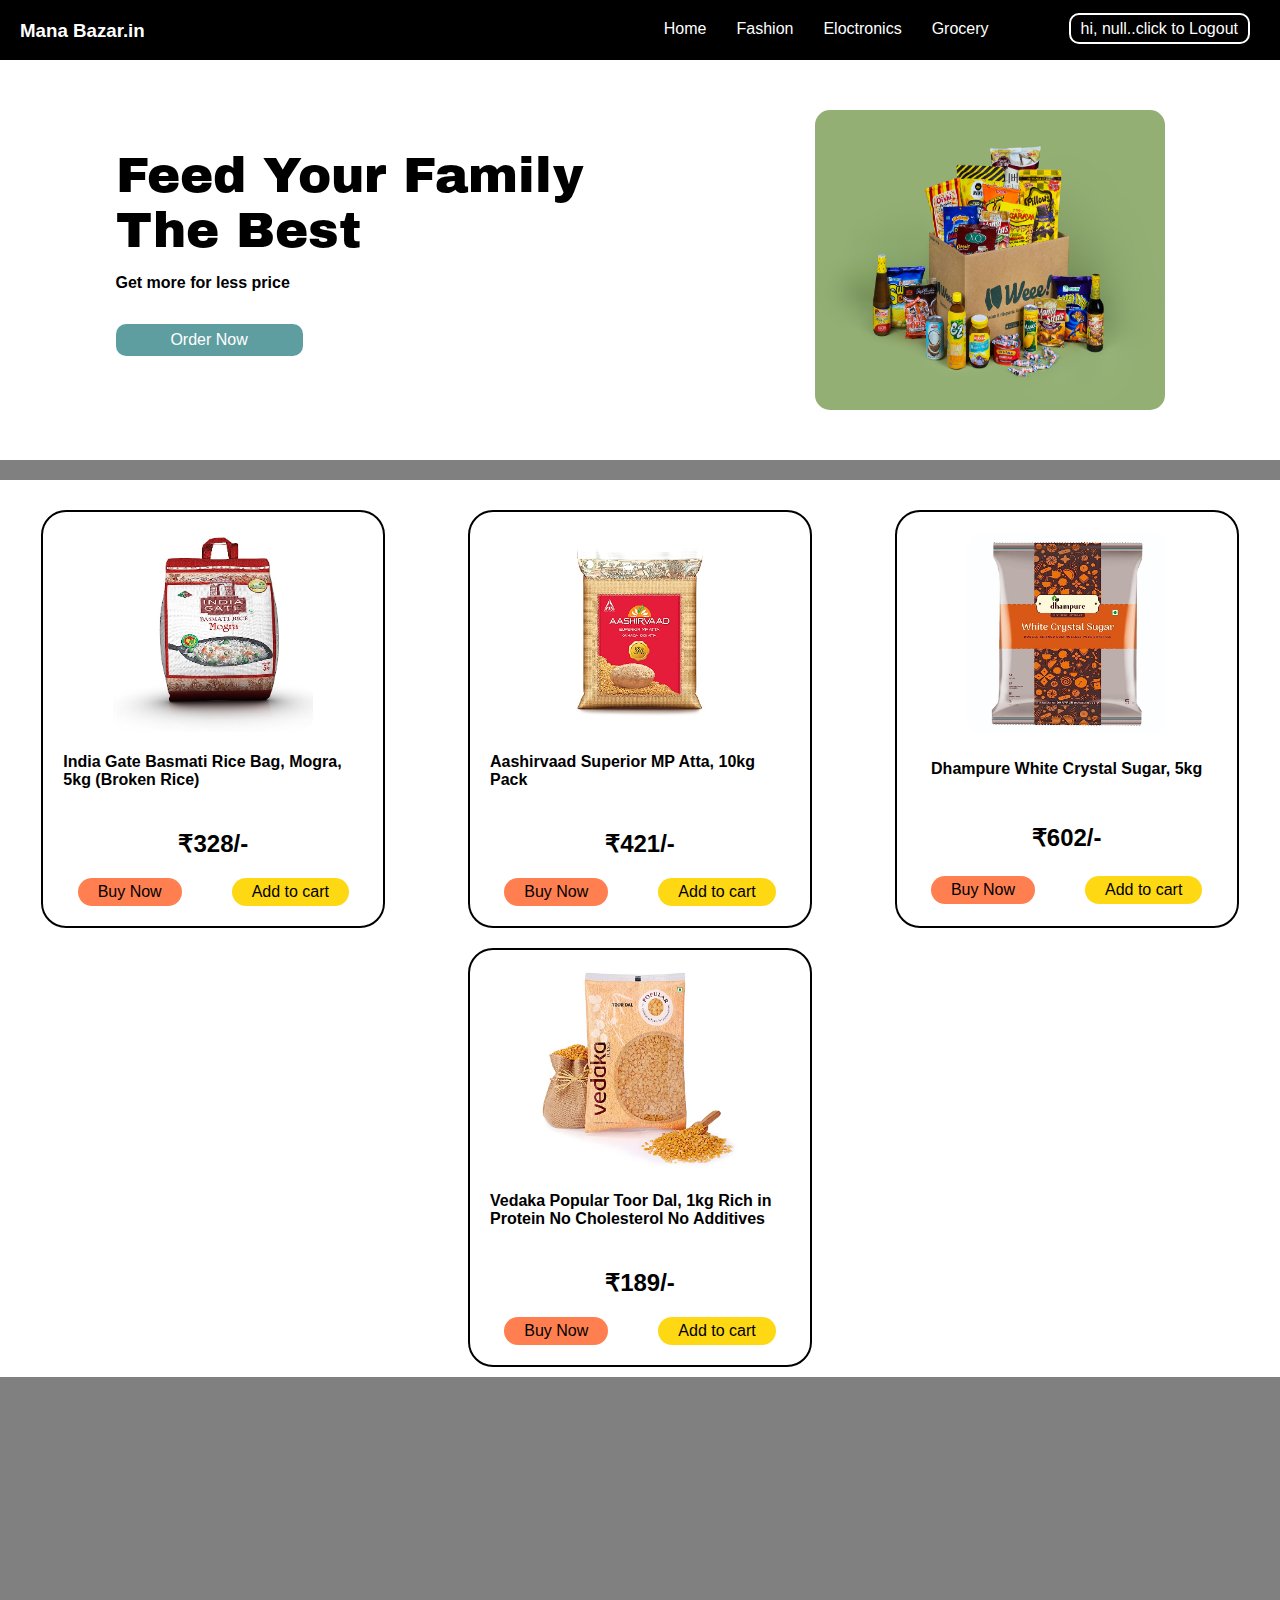
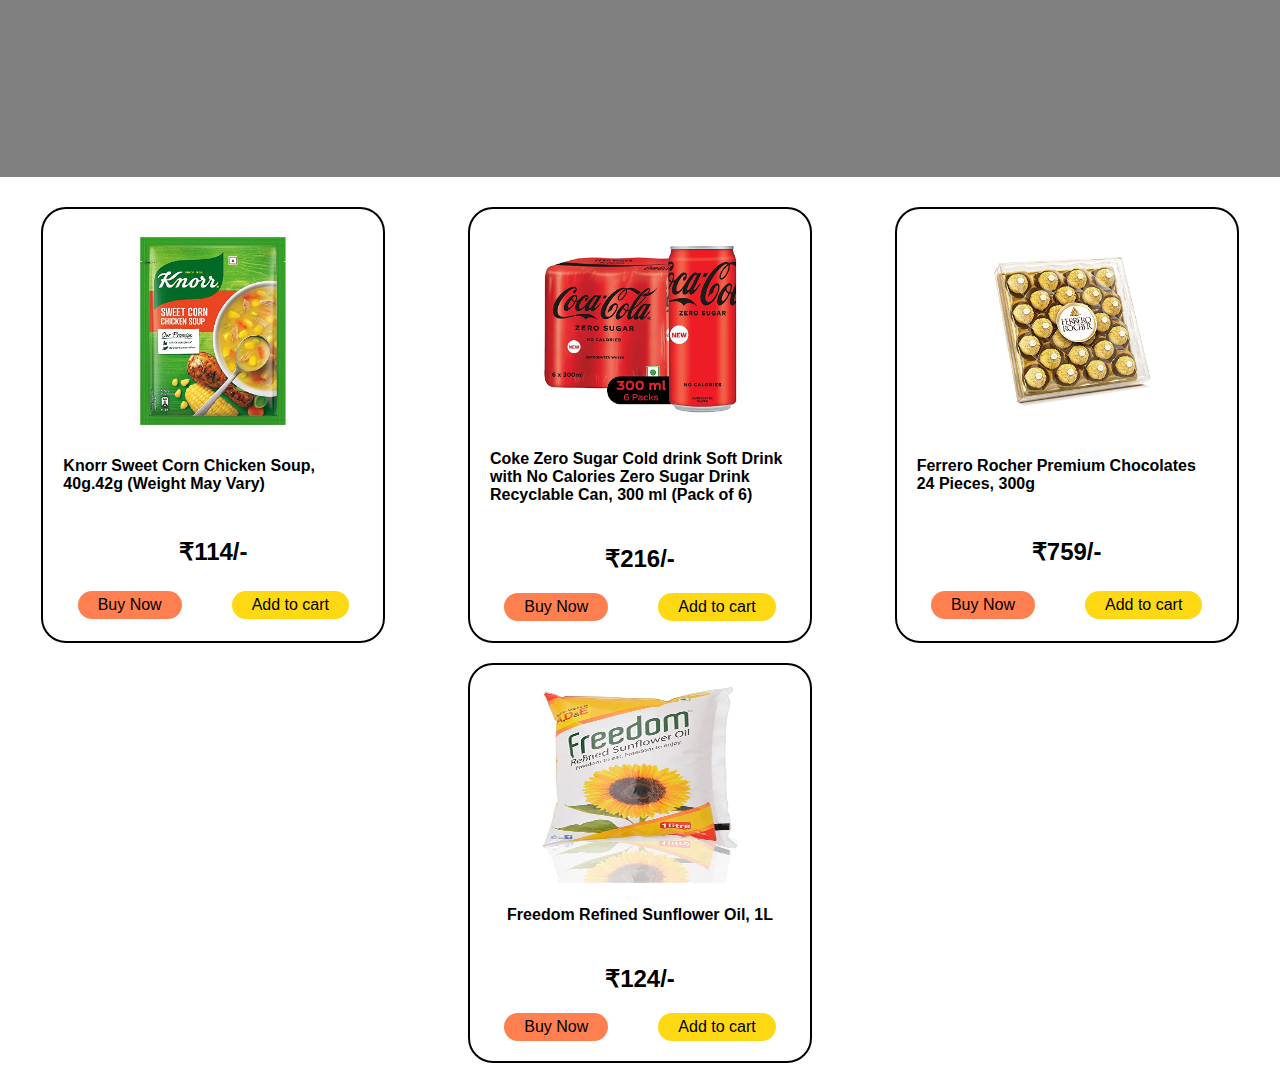
<file: grocery.html>
<!DOCTYPE html>
<html lang="en">
<head>
    <meta charset="UTF-8">
    <meta http-equiv="X-UA-Compatible" content="IE=edge">
    <meta name="viewport" content="width=device-width, initial-scale=1.0">
    <link rel="icon" href="./mana bazar logo crop.png">
    <title>Grocery</title>
    <style>
        @import url('https://fonts.googleapis.com/css2?family=Archivo+Black&family=Courgette&family=Kaushan+Script&family=Satisfy&display=swap');

         body{
            background-color: gray;
            margin:0;
            padding:0;
            color: black;
            padding-top:60px;
            font-family:'Lucida Sans', 'Lucida Sans Regular', 'Lucida Grande', 'Lucida Sans Unicode', Geneva, Verdana, sans-serif;
            
        }
        .navbar{
    height: 60px;
    background-color: black;
    display: flex;
    justify-content: space-between;
    position:fixed;
    top: 0;
    width: 100%;
    z-index: 9999;
    
}
h3{
    margin-top: 20px;
    margin-left: 20px;
}


.navbar ul{
    margin-top: 20px;
    display: flex;
    margin-right: 30px;
}
.navbar ul li{
    list-style-type: none;
    margin-left: 30px;
}
.login{
    margin-left: 50px;
    padding: 5px 10px;
    border: 2px solid white;
    border-radius: 10px;
}
.login:hover{
    color: black;
    background-color: white;
    transition: ease .5s;
}
a{
    text-decoration: none;
    color: white;
}
        .title{
            height: 400px;
            width: 100%;
            background-color: white;
            margin-bottom: 20px;
            display: flex;
            justify-content: space-around;
            align-items: center;
        }
        .content{
            padding-top:0%;
            display: flex;
            flex-direction: column;
            
        }
        .heading{
            font-family:'Archivo Black', sans-serif;
            font-size: 50px;
            animation: main 1s ease;
            margin: 0;
        }
       .discription{
        font-family: 'Gill Sans', 'Gill Sans MT', Calibri, 'Trebuchet MS', sans-serif;
        font-weight: bold;
        animation: main 1s ease 200ms;
       }
       .shopnow{
        padding: 7px 10px;
        background-color:cadetblue;
        margin-right: 60%;
        color: white;
        border-radius: 10px;
        animation: main 1s ease 300ms;
        text-align: center;
       }
       .title img{
        animation: image 1s ease alternate;
       }

        .grocery{
   display: flex;
   flex-wrap: wrap;
    justify-content: space-around;
    background-color: white;
    padding-top: 20px;

}
.card{
    margin: 10px;
    padding: 20px;
    width: 300px;
    display: flex;
    flex-wrap: wrap;
    flex-direction: column;
    justify-content:space-around;
    align-items: center;
    height: auto;
    border: 2px solid black;
    border-radius: 25px;
}
.card:hover{
    transform: translateY(-15px);
    transition:ease .5s;
    box-shadow: 10px 10px 10px gray;
}
.buttons{
           display: flex;
           gap :50px
        }
.buttons a{
            color: black;
            text-align: center;
            padding: 5px 20px;
            border-radius: 15px;
        }
.buynow{
            background-color: coral;
        }
.addtocart{
            background-color: #FFD814;
        }
img{
    border-radius: 15px;
}
.container{
            height: 400px;
            width: 100%;
            background-color:gray;
            animation: banner 5s step-start infinite ;
        }

@keyframes main {
    from{
        transform: translateX(-50px);
        opacity: 0;
    }
    to{
        transform: translateX(0px);
        opacity: 1;
    }
}
@keyframes image {
    from{
        transform: translateX(50px);
        opacity: 0;
    }
    to{
        transform: translateX(0px);
        opacity: 1;
    }
}
@keyframes banner {
    0%{
        background-image: url('./assert/grocery\ banner2.png');
        background-repeat: no-repeat;
        background-size:cover;
    }
    25%{
        background-image: url('./assert/grocery\ banner3.webp');
        background-repeat: no-repeat;
        background-size: cover;
    }
    50%{
        background-image: url('./assert/grocery\ banner4.jpg');
        background-repeat: no-repeat;
        background-size: cover;
    }
    75%{
        background-image: url('./assert/grocery\ banner5.jpg');
        background-repeat: no-repeat;
        background-size: cover;
    }
    100%{
        background-image: url('./assert/grocery\ banner2.png');
        background-repeat: no-repeat;
        background-size:cover;
    }
}
    </style>
</head>
<body>
    <nav class="navbar">
        
        <h3><a href="./index.html">Mana Bazar.in</a></h3>
        <ul>
            <li><a href="./index.html">Home</a></li>
            <li><a href="./fashon.html">Fashion</a></li>
            <li><a href="./electronins.html">Eloctronics</a></li>
            <li><a href="./grocery.html">Grocery</a></li>
            <li><a href="signup.html" class="login" id="login">Login | sign up</a></li>
            
        </ul>
    </nav>
    <div class="title">
        <div class="content">
           
            <p class="heading">Feed Your Family <br>The Best</p>
            <p class="discription">Get more for less price</p>
            <p class="shopnow">Order Now</p>
        </div>
        <img src="./assert/grocery image.jpg" alt="" height="300px" width="350px">
    </div>

    <div class="grocery">
        <div class="card">
            <img src="./assert/gro1_India Gate Basmati Rice Bag, Mogra, 5kg (Broken Rice).jpg" alt="" height="200px" width="200px">
            <h4>India Gate Basmati Rice Bag, Mogra, 5kg (Broken Rice)</h4>
            <h2>₹328/-</h2>
            <div class="buttons">
                <a href="./buypage.html" class="buynow">Buy Now</a>
                <a href="./cartpage.html" class="addtocart">Add to cart</a>
            </div>
        </div>
        <div class="card">
            <img src="./assert/gro2_Aashirvaad Superior MP Atta, 10kg Pack.jpg" alt="" height="200px" width="200px">
            <h4>Aashirvaad Superior MP Atta, 10kg Pack</h4>
            <h2>₹421/-</h2> 
            <div class="buttons">
                <a href="./buypage.html" class="buynow">Buy Now</a>
                <a href="./cartpage.html" class="addtocart">Add to cart</a>
            </div>
        </div>
        <div class="card">
            <img src="./assert/gro3_Dhampure White Crystal Sugar, 5kg.jpg" alt="" height="200px" width="200px">
            <h4>Dhampure White Crystal Sugar, 5kg</h4>
            <h2>₹602/-</h2>
            <div class="buttons">
                <a href="./buypage.html" class="buynow">Buy Now</a>
                <a href="./cartpage.html" class="addtocart">Add to cart</a>
            </div>
        </div>
        <div class="card">
            <img src="./assert/gro4_Vedaka Popular Toor Dal, 1kg Rich in Protein No Cholesterol No Additives.jpg" alt="" height="200px" width="200px">
            <h4>Vedaka Popular Toor Dal, 1kg Rich in Protein No Cholesterol No Additives</h4>
            <h2>₹189/-</h2>
            <div class="buttons">
                <a href="./buypage.html" class="buynow">Buy Now</a>
                <a href="./cartpage.html" class="addtocart">Add to cart</a>
            </div>
        </div>
    </div>
        <div class="container">
        
        </div>

        <div class="grocery">
        <div class="card">
            <img src="./assert/gro5_Knorr Sweet Corn Chicken Soup, 40g.42g (Weight May Vary).jpg" alt="" height="200px" width="200px">
            <h4>Knorr Sweet Corn Chicken Soup, 40g.42g (Weight May Vary)</h4>
            <h2>₹114/-</h2>
            <div class="buttons">
                <a href="./buypage.html" class="buynow">Buy Now</a>
                <a href="./cartpage.html" class="addtocart">Add to cart</a>
            </div>
        </div>
        <div class="card">
            <img src="./assert/gro6_Coke Zero Sugar Cold drink  Soft Drink with No Calories  Zero Sugar Drink  Recyclable Can, 300 ml (Pack of 6).jpg" alt="" height="200px" width="200px">
            <h4>Coke Zero Sugar Cold drink  Soft Drink with No Calories  Zero Sugar Drink  Recyclable Can, 300 ml (Pack of 6)</h4>
            <h2>₹216/-</h2>
            <div class="buttons">
                <a href="./buypage.html" class="buynow">Buy Now</a>
                <a href="./cartpage.html" class="addtocart">Add to cart</a>
            </div>
        </div>
        <div class="card">
            <img src="./assert/gro7_Ferrero Rocher Premium Chocolates 24 Pieces, 300 g.jpg" alt="" height="200px" width="200px">
            <h4>Ferrero Rocher Premium Chocolates 24 Pieces, 300g</h4>
            <h2>₹759/-</h2>
            <div class="buttons">
                <a href="./buypage.html" class="buynow">Buy Now</a>
                <a href="./cartpage.html" class="addtocart">Add to cart</a>
            </div>
        </div>
        <div class="card">
            <img src="./assert/gro8_Freedom Refined Sunflower Oil, 1L.jpg" alt="" height="200px" width="200px">
            <h4>Freedom Refined Sunflower Oil, 1L</h4>
            <h2>₹124/-</h2>
            <div class="buttons">
                <a href="./buypage.html" class="buynow">Buy Now</a>
                <a href="./cartpage.html" class="addtocart">Add to cart</a>
            </div>
        </div>
    </div>

    <script>
        
        var username = localStorage.getItem("username");
        if(username==='null'){
            document.getElementById("login").innerHTML = "Login | sign up";
        document.getElementById("popup").style.display = "block";
        
        }
        else{
            document.getElementById("login").innerHTML = `hi, ${username}..click to Logout`;
        document.getElementById("popup").style.display = "none";
        document.getElementById("login").onclick=()=>{
            localStorage.setItem("username",null);
        window.location.reload();
        }
        }
    </script>
</body>
</html>
</file>
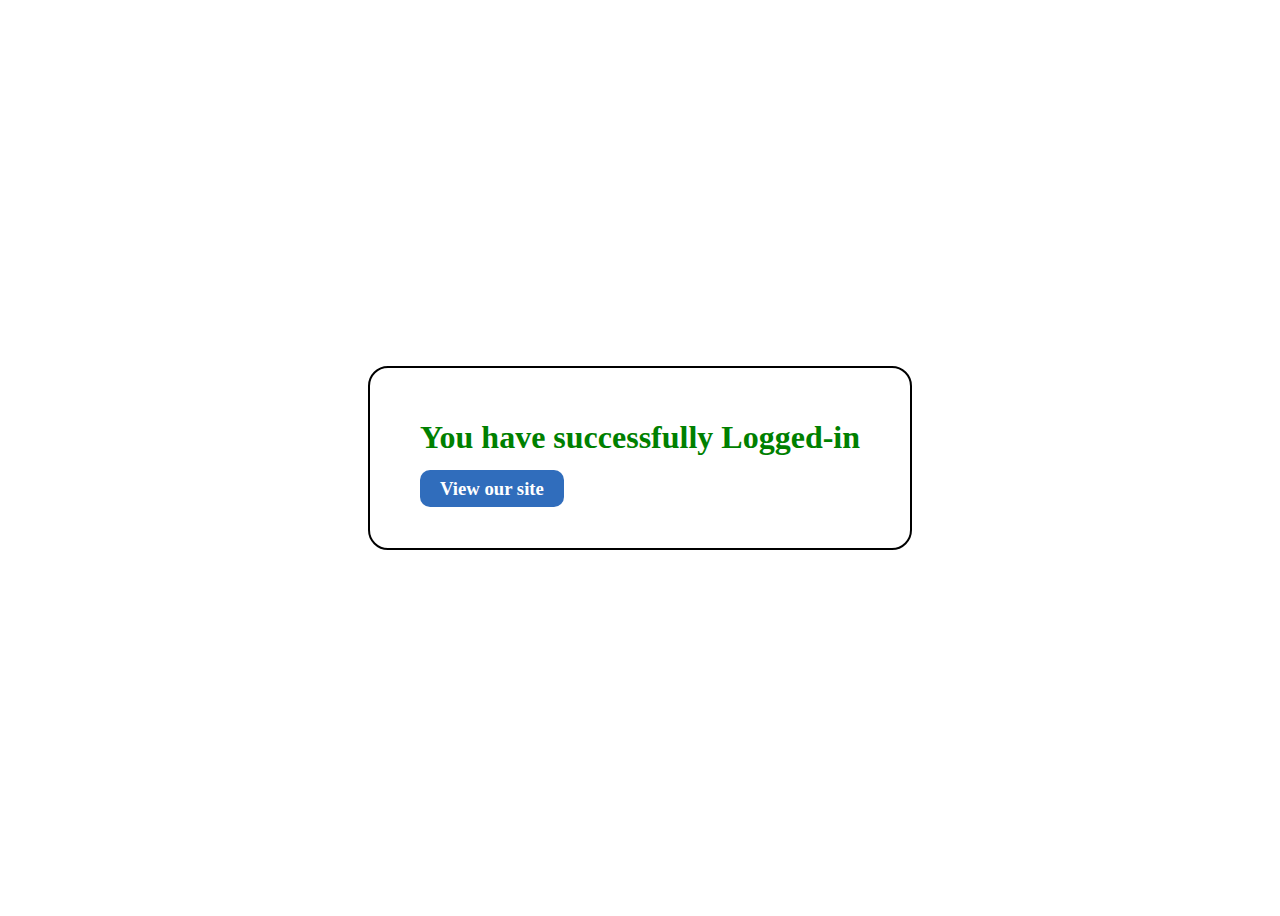
<file: loginblank.html>
<!DOCTYPE html>
<html lang="en">
<head>
    <meta charset="UTF-8">
    <meta name="viewport" content="width=device-width, initial-scale=1.0">
    <title>Logedin page</title>
    <style>
        .body{
            height: 100vh;
        }
        .info{
        height: 100vh;
          display: flex;
          justify-content: center;
          align-items: center;
          
        }
        .content{
            padding: 30px 50px;
            border-radius: 20px;
            border:2px solid black;
        }
        h1{
            color: green;
        }
        a{
            text-decoration: none;
            padding:8px 20px;
            background-color:#004badcf;
            color: white;
            border-radius: 10px;

        }
        a:hover{
            background-color: #004aad;
        }
    </style>
</head>
<body>
<div class="info">
   <div class="content">
        <h1>You have successfully Logged-in</h1>
        <h3><a href="./index.html">View our site</a></h3>
   </div>
</div>
</body>
</html>
</file>
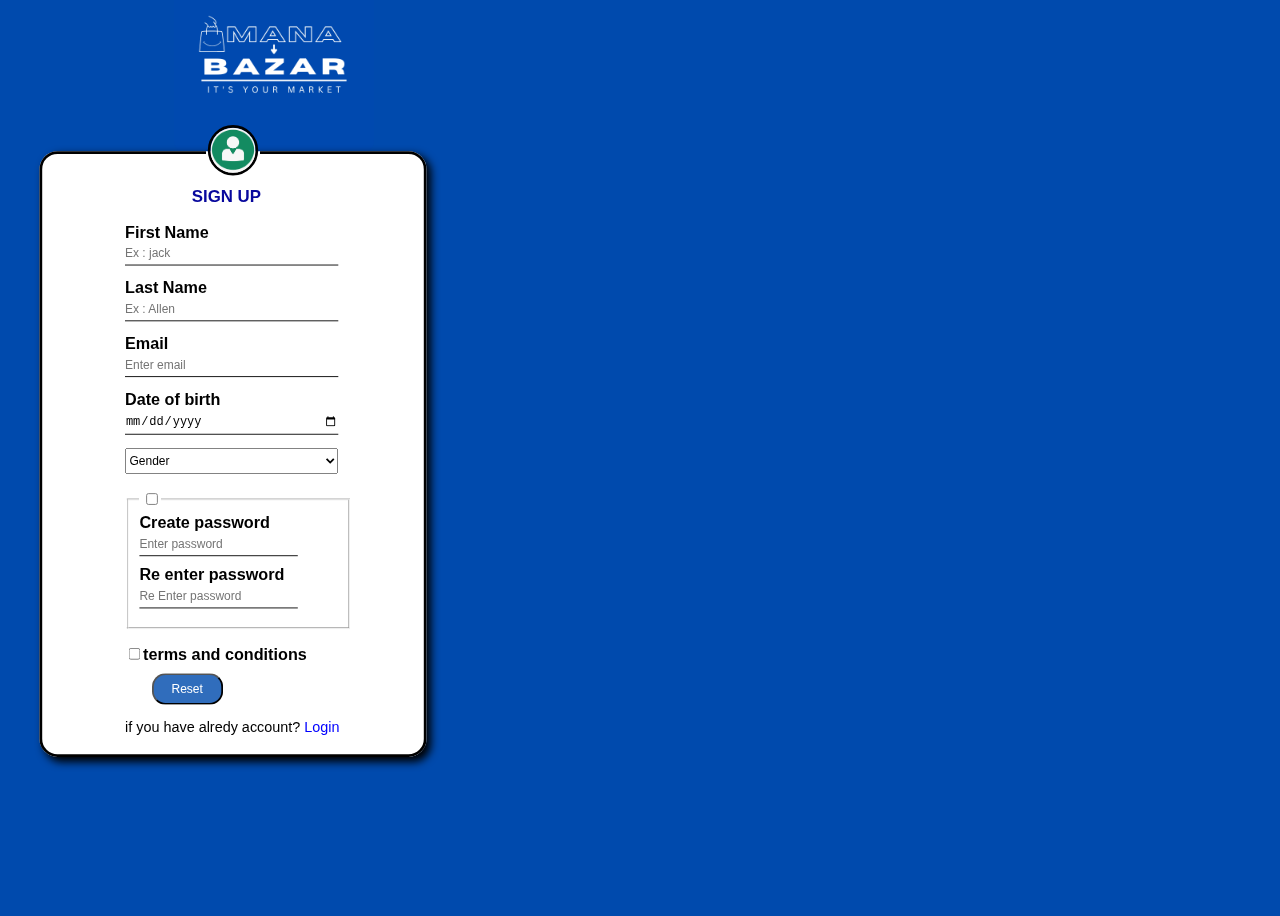
<file: signup.html>
<!DOCTYPE html>
<html>
<head>
	<title>Sign up page</title>
	<link rel="stylesheet" type="text/css" href="signup.css">
	
</head>
<body>
<div class="header">
    <img src="./mana bazar logo.png" alt="" height="200px" width="200px" class="logo" >
</div>
<fieldset class="signup">
	<legend><img src="assert/greenlogin.png"></legend>
        <form class="login" name="myForm" action="./signupblank.html" method="get">
            <h3>SIGN UP</h3>
        
            <label>First Name</label><br>
            <input type="text" name="name" value="" required="text" placeholder="Ex : jack" id="Fname"><br>
            <label>Last Name</label><br>
            <input type="text" name="name" value="" required="text" placeholder="Ex : Allen" id="Lname"><br>

            <label>Email</label><br>
            <input type="email" name="email" value="" required="Email" placeholder="Enter email" id="email"><br>
          
            <label>Date of birth</label><br>
            <input type="date" name="date" value="" required="number" placeholder="Date of birth" id="dob"><br>
            <select>
                <option value="">Gender</option>
                <option value="">Male</option>
                <option value="">Female</option>
                <option value="">Others</option>
            </select><br><br>
        
            <fieldset class="passverify">
            <legend><input type="checkbox" id="click" onclick="passverify()"></legend>
            <label>Create password</label><br>
            <input type="password" name="pass" required="password" placeholder="Enter password" pattern="(?=.*[0-9])(?=.*[a-z])(?=.*[A-Z]).{8,}" id="password"><br>
            <label>Re enter password</label><br>
            <input type="password" name="pass" required="password" placeholder="Re Enter password" id="repassword">
            </fieldset>
            <br>
            
            <input type="checkbox" id="check" onclick="fun()"><label>terms and conditions</label><br>
            <div class="btns">
                <button class="btn" type="submit" id="createbtn">Create Account</button>
            <button class="rbtn" type="reset" onclick="window.location.reload()">Reset</button>
            </div>
           
            <p>if you have alredy account?<a href="./form.html"> Login</a></p>
        </form>
</fieldset>

<div class="block">
    <div class="pws" id="pws">
        <h2>Password must contain the following:</h2>
      <p id="letter" class="invalid">One <b>lowercase</b> letter</p>
      <p id="capital" class="invalid">One <b>capital</b> letter</p>
      <p id="number" class="invalid">One <b>number</b></p>
      <p id="length" class="invalid">Minimum <b>8 characters</b></p>
    </div>
</div>

<script>
      passverify = () =>{
        if(click.checked){
            document.getElementById("password").type="text";
            document.getElementById("repassword").type="text";
        }
        else{
            document.getElementById("password").type="password";
            document.getElementById("repassword").type="password";
        }
    }
</script>

<script src="login.js"></script>
<script src="pwdval.js"></script>

</body>
</html>
</file>
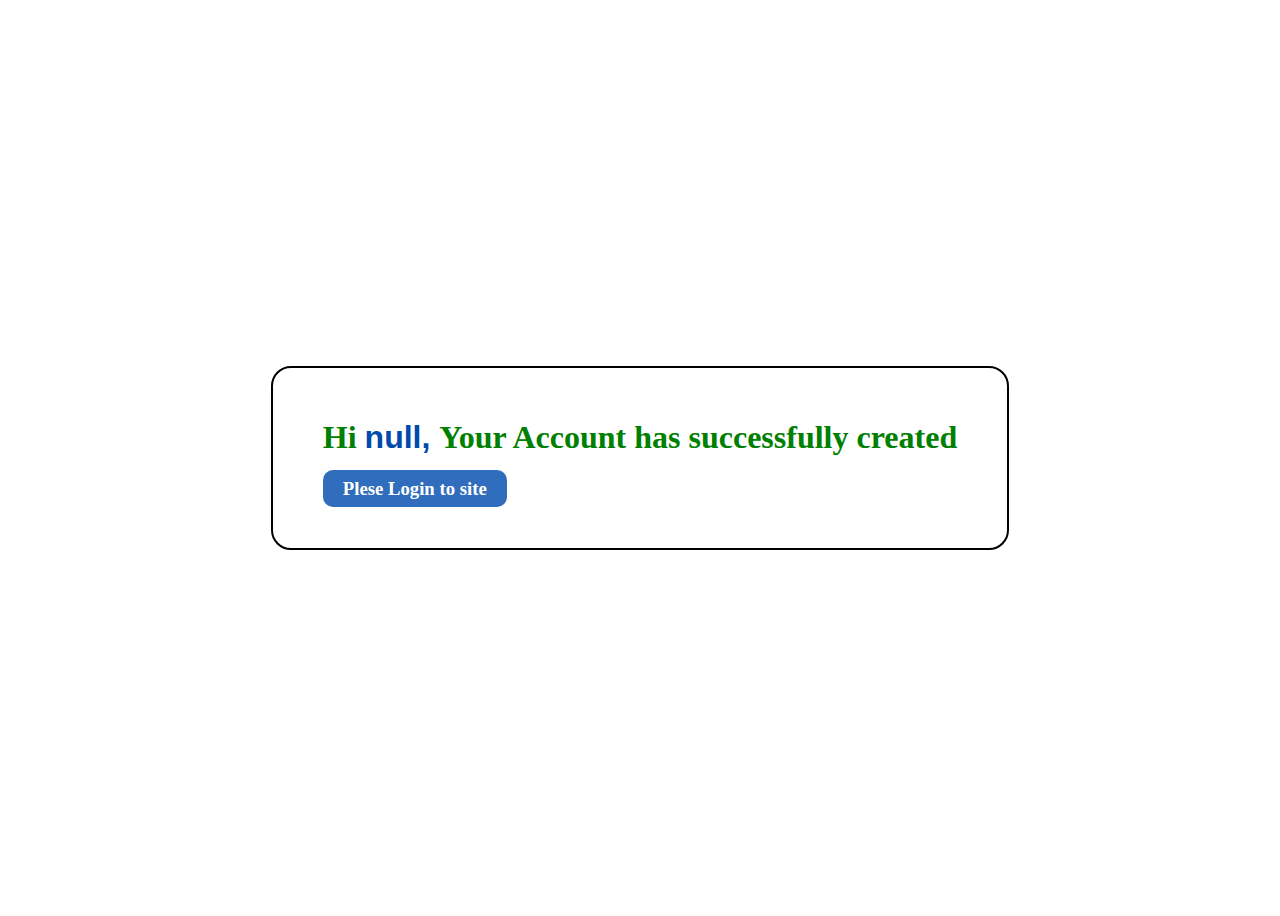
<file: signupblank.html>
<!DOCTYPE html>
<html lang="en">
<head>
    <meta charset="UTF-8">
    <meta name="viewport" content="width=device-width, initial-scale=1.0">
    <title>Account page</title>
    <style>
        .body{
            height: 100vh;
        }
        .info{
        height: 100vh;
          display: flex;
          justify-content: center;
          align-items: center;
          
        }
        .content{
            padding: 30px 50px;
            border-radius: 20px;
            border:2px solid black;
        }
        h1{
            color: green;
            
        }
        a{
            text-decoration: none;
            padding:8px 20px;
            background-color:#004badcf;
            color: white;
            border-radius: 10px;

        }
        a:hover{
            background-color: #004aad;
        }

    </style>
</head>
<body>
<div class="info">
   <div class="content">
        <h1>Hi <span id="username"></span>Your Account has successfully created</h1>
        <h3><a href="./form.html">Plese Login to site</a></h3>
   </div>
</div>
<script>
 var username = localStorage.getItem("username");
 document.getElementById("username").innerHTML =`${username}, `;
 document.getElementById("username").style.color = "#004aad";
 document.getElementById("username").style.fontFamily="Arial, Helvetica, sans-serif"
</script>
</body>
</html>
</file>
<file: Ecommerce.css>
@import url('https://fonts.googleapis.com/css2?family=Archivo+Black&family=Courgette&family=Kaushan+Script&family=Satisfy&display=swap');

*{
    margin: 0px;
    padding: 0px;
    color: black;
    scroll-behavior: smooth;
   
    
}
body{
width: 100%;
background-color:gray;
font-family:'Lucida Sans', 'Lucida Sans Regular', 'Lucida Grande', 'Lucida Sans Unicode', Geneva, Verdana, sans-serif;
padding-top:60px;
overflow-x: hidden;



}
.navbar{
    height: 60px;
    background-color: black;
    display: flex;
    justify-content: space-between;
    position:fixed;
    top: 0;
    width: 100%;
    z-index: 9999;
    
}
.popup{
    display: flex;
    flex-direction: column;
    justify-content: center;
    align-items: center;
    position: fixed;
    top: 80px;
    right: 30px;
    height: 100px;
    width: 200px;
    background-color:#004aad;
    text-align: center;
    border-radius: 20px;
    opacity: 0;
    animation: popup 3s 1;
    animation-delay: .5s;
}
.popup h2{
    padding: 8px 10px;
    border-bottom: 2px solid white;
}
.popup h2,.popup h4{
    font-size: small;
    color: white;
}

.popup::before{
    position: absolute;
    top: -30px;
    content: "▲";
    font-size: xx-large;
    color: #004aad;
}
@keyframes popup {
    0%{
        opacity:1;
    }
    50%{
        opacity: 1;
    }
    75%{
        opacity: 1;
    }
    100%{
        opacity: 0;
    }
    
}
.login{
    margin-left: 50px;
    margin-right: 10px;
    padding: 5px 10px;
    border: 2px solid white;
    border-radius: 10px;
}
.login:hover{
    color: black;
    background-color: white;
    transition: ease .5s;
}
h3{
    margin-top: 20px;
    margin-left: 20px;
}


.navbar ul{
    margin-top: 20px;
    display: flex;
    margin-right: 30px;
}
.navbar ul li{
    list-style-type: none;
    margin-left: 30px;
}
a{
    text-decoration: none;
    color: white;
}
.icon{
   position: fixed;
   top: 2px;
   right: 15px;
}
.main{
    height: 400px;
    width: 100%;
    background-color: white;
    display: flex;
    justify-content: space-around;
    
}
.main img{
    animation:image 1s alternate;
}
.content{
    padding-top:5%;
    
}
.heading{
    font-family:'Satisfy', cursive;
    font-size: XX-large;
   animation: main 1s ease;
}
.off{
    font-family: 'Archivo Black', sans-serif;
    font-size: 70px;
    animation: main 1s 200ms ease;
}
.content div{
    display: flex;
    gap: 15px;
}
.container span{
    
    padding: 5px 10px;
    background-color: springgreen;
    text-align: center;
    border-radius: 10px;
}
p{
    font-size: 10px;
    font-family: 'Kaushan Script', cursive;
    animation: main 1s 300ms ease;
}
.price{
    font-size: 20px;
    padding: 5px 10px;
    background-color:greenyellow ;
    rotate: -10deg;
}
.shopnow{
    font-size: 20px;
    padding: 5px 10px;
    background-color: coral;
}
h1{
    text-align: center;
    color: black;
    margin-bottom: 10%;
}
.container{
    width: 100%;
    display: flex;
    flex-wrap: wrap;
    justify-content: space-around;
    align-items: center;
    background-color: white;
    margin-top: 20px;
    padding: 10px 0px;
    
}
.card{
    
    margin: 10px;
    padding: 20px;
    width: 300px;
    display: flex;
    flex-direction: column;
    justify-content: center;
    align-items: center;
    height: auto;
    border: 2px solid black;
    background-color: white;
    border-radius: 25px;
    
}
img{
    border-radius: 15px;
}
footer{
    height: 350px;
    width: 100%;
    background-color:#172337;
}
footer *{
    animation: none;
}
.top{
    width: 100%;
    height: 50px;
    background-color: white;
    border: 6px solid #172337;
}
.top a{
    text-align: center;
    color:#172337 ;
    display: block;
    margin-top: 15px;
    font-family: 'Archivo Black', sans-serif;
}
.aboutus{
    
    text-align: center;
    padding: 0px 10%;
}
.aboutus p{
    text-align: justify;
    font-size: 15px;
}
.footer{
    display: flex;
    justify-content: space-around;
    padding-top: 20px;
}
h4{
    color:gray;
    
}
.social ul li{
    list-style-type: none;
}
footer p{
    color: white;
    font-family: 'Lucida Sans', 'Lucida Sans Regular', 'Lucida Grande', 'Lucida Sans Unicode', Geneva, Verdana, sans-serif;
    line-height: 35px;
    font-size:small;
}
@keyframes main {
    from{
        transform: translateX(-50px);
        opacity: 0;
    }
    to{
        transform: translateX(0px);
        opacity: 1;
    }
}
@keyframes image {
    from{
        transform: translateX(50px);
        opacity: 0;
    }
    to{
        transform: translateX(0px);
        opacity: 1;
    }
}
</file>
<file: form.css>
.body{
	margin: 0;
	padding: 0;
	height: 100vh;
	background-color: #004aad;
	
}
.header img{
	margin-left: 43%;
}
.logo{
	border-radius: 15px;
}
fieldset{
	margin: auto;
	width: 300px;
	height: 430px;
	border-radius: 20px;
	background-color: white;
	border-style: solid;
	box-shadow: 5px 5px 10px black; 
	
	
}
.box{
	margin-left: 20%;
}
legend{
	text-align: center;
}
#logo{
	height: 50px;
	width: 50px;
	border-radius: 50px;
	border-style:solid; 
}

.login>input{
	border-style:none;
	border-bottom-style:solid;
	padding-top: 10px;
	padding-bottom: 10px;
	outline: none;
}
.login>h3{
	margin-left: 50px;
	color:blue;
	font-family:sans-serif;
}
.login>b{
	font-family:sans-serif;

}

#check{
	margin-top: 30px;
}
.btn{
	display: none;
	padding:8px 50px;
	margin-top: 20px ;
	left:20px;
	background-color:#004badcf;
	color: white;
	border-radius:20px;
	cursor: pointer;
}
.btn:hover{
	background-color: #004aad;
}
p{
	margin-right: 20px;
}
.login>p>a{
	text-decoration:none;
	color:blue;
}
.login>p>a:hover{
	color:red;
}

.passverify{
	cursor: pointer;
	margin-top: 20px;
	width: fit-content;
	padding: 10px 25px;
	border-radius: 10px;
	background-color:#004badcf;
	color: white;
	border: 2px solid black;
}

@keyframes invalid {
	0%{
		transform: translateX(10px);
	}
	25%{
		transform: translateX(-10px);
	}
	50%{
		transform: translateX(10px);
	}
	75%{
		transform: translateX(-10px);
	}
	100%{
		transform: translateX(0px);
	}
}
</file>
<file: signup.css>
body{
	background-color:#004aad;
	font-family:'Gill Sans', 'Gill Sans MT', Calibri, 'Trebuchet MS', sans-serif;
	
}
.header img{
	margin-left: 13%;
}
.logo{
	position: fixed;
	top:-5%;
	border-radius: 15px;
}
.signup{
	scale: .9;
	position: fixed;
	top: 10%;
	margin-left: 10px;
	height: 680px;
	width: 400px;
	border: 3px solid black;
	border-radius: 20px;
	box-shadow: 5px 5px 10px black;
	background-color: white;
}
.signup legend{
	text-align: center;
}
form{
	position: absolute;
	top: -10px;
	padding-left:80px;
	width: 70%;
}
input{
	margin-bottom: 5%;
}
.signup img{

	height: 50px;
	width: 50px;
	border-radius: 50px;
	border-style:solid; 
}
label{
	font-size: 18px;
	font-weight: bold;
}
input{
	border: none;
	border-bottom: 1px solid black;
	outline: none;
	width: 80%;
	padding: 5px 0px;

}
input:focus{
	background-color: whitesmoke;
}
select{
	width: 80%;
	padding: 5px 0;
}
option{
	font-size: larger;
}
option:checked{
	color: white;
	background-color:coral;
}
h3{
	margin-left: 25%;
	color:rgb(8, 8, 157);
}
.btns{
	display: flex;
}
.btn{
	padding: 8px 20px;
	background-color:#004badcf;
	color: white;
	border-radius: 15px;
	
	cursor: pointer;
}
.rbtn{
	cursor: pointer;
	margin-left: 10%;
	padding: 8px 20px;
	background-color:#004badcf;
	color: white;
	border-radius: 15px;
	
}
#check{
	width: auto;
}
#createbtn{
	display: none;
}

.btn:hover,.rbtn:hover{
	background-color: #004aad;
}
a{
	color:blue;
	text-decoration: none;
}
a:hover{
	color: red;
}

/* password validation styling */
.block{
	margin-right: 10%;
	height: 100vh;
	display: flex;
	justify-content: end;
	align-items: center;
	
	
}
#pws{
display: none;
padding: 10px 20px;
background-color: white;
border-radius: 15px;
}
#pws *{
	font-size: 20px;
}
h2{
	color: #004aad;
}
.invalid{
	color: red;
}
.valid{
	color: green;
}
.valid::after{
	content:" ✓";
	color: green;
	font-size: 25px;
	font-weight: bold;
}

@keyframes invalid {
	0%{
		transform: translateX(10px);
	}
	25%{
		transform: translateX(-10px);
	}
	50%{
		transform: translateX(10px);
	}
	75%{
		transform: translateX(-10px);
	}
	100%{
		transform: translateX(0px);
	}
}

.passverify{
	width: 220px;
}
.passverify legend{
	text-align: left;
}
</file>
